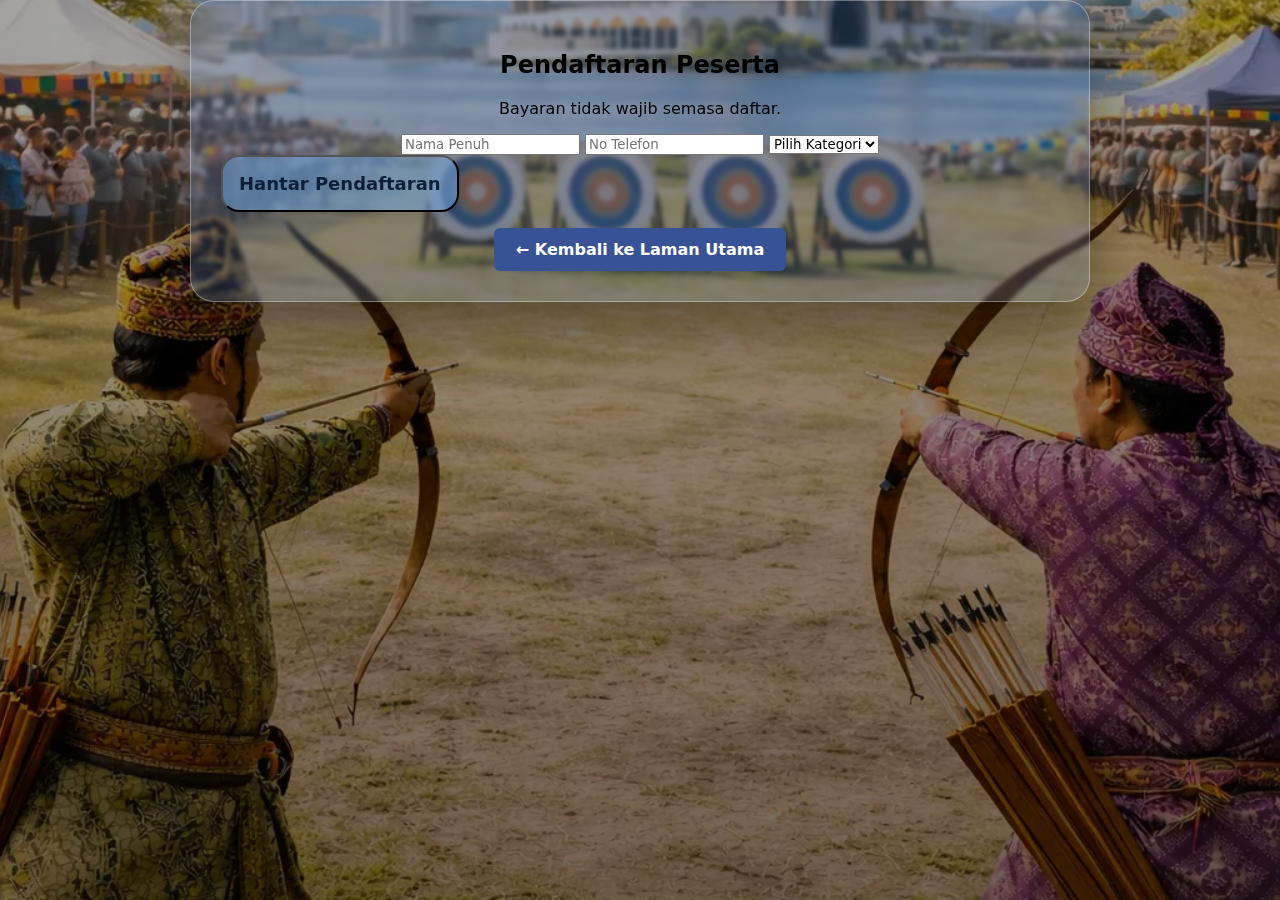
<file: Daftar.html>
<!DOCTYPE html>
<html lang="ms">
<head>
  <meta charset="UTF-8">
  <meta name="viewport" content="width=device-width, initial-scale=1.0">

  <title>Pendaftaran Peserta | FEST OWL 916</title>

  <!-- Guna CSS sedia ada -->
  <link rel="stylesheet" href="style.css">
</head>

<body>

<main class="wrapper">

  <h2>Pendaftaran Peserta</h2>
  <p>Bayaran tidak wajib semasa daftar.</p>

  <!-- FORM (BELUM DISAMBUNG KE APP SCRIPT) -->
  <form id="daftarForm">

    <input
      type="text"
      name="nama"
      placeholder="Nama Penuh"
      required>

    <input
      type="text"
      name="telefon"
      placeholder="No Telefon"
      required>

    <select name="kategori" required>
      <option value="">Pilih Kategori</option>
      <option value="Terbuka">Terbuka</option>
      <option value="Dewasa">Dewasa</option>
      <option value="Veteran">Veteran</option>
      <option value="Remaja">Remaja</option>
      <option value="Cilik">Cilik</option>
    </select>

    <button type="submit" class="card">
      <span>Hantar Pendaftaran</span>
    </button>

  </form>

  <p id="status"></p>

  <a href="index.html" class="back-home">← Kembali ke Laman Utama</a>

</main>

<script src="script.js"></script>
</body>
</html>
</file>
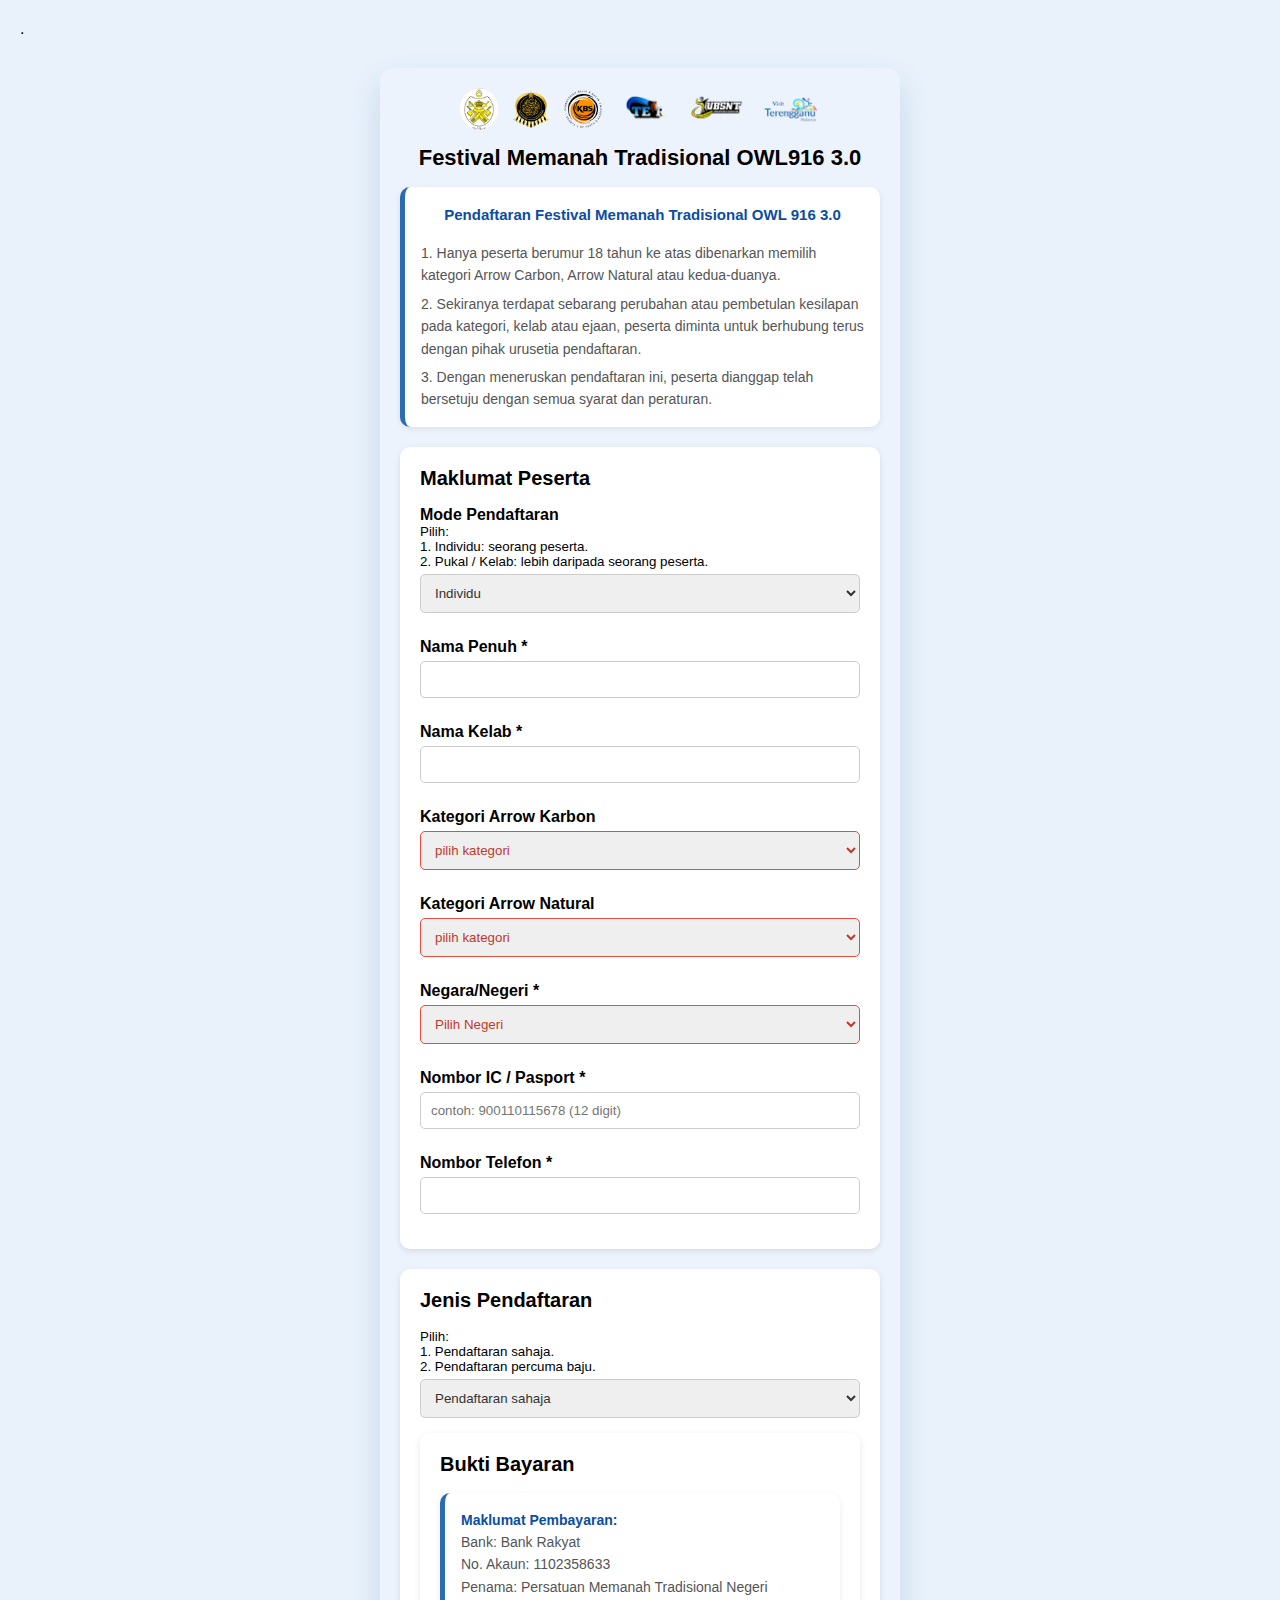
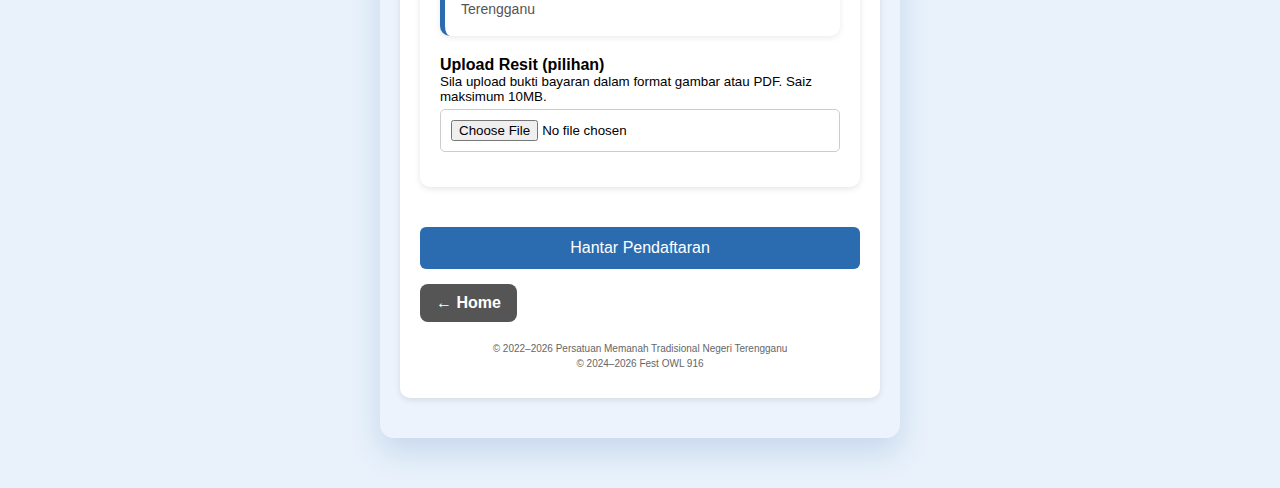
<file: daftar.html>
.<!DOCTYPE html>
<html lang="ms">
<head>
<meta charset="UTF-8">
<meta name="viewport" content="width=device-width, initial-scale=1.0">
<link rel="stylesheet" href="daftar.css">

<style>
body{
  font-family: Arial, sans-serif;
  background:#e9f2fb;
  margin:0;
  padding:20px;
}

.container{
  max-width:700px;
  margin:auto;
}

.card{
  background:white;
  padding:20px;
  border-radius:10px;
  margin-bottom:20px;
  box-shadow:0 2px 6px rgba(0,0,0,0.1);
}
  .card-peserta{
  background:#ffe8cc;
  border:2px solid #e8590c;
}

h2{
  margin-top:0;
}
  
h1{
  text-align:center;
  margin:10px 0 15px;
}
 
label{
  font-weight:bold;
  display:block;
  margin-top:10px;
}

input, select, textarea{
  width:100%;
  padding:10px;
  margin-top:5px;
  margin-bottom:15px;
  border:1px solid #ccc;
  border-radius:5px;
  box-sizing:border-box;
}

button{
  background:#2b6cb0;
  color:white;
  border:none;
  padding:12px;
  width:100%;
  font-size:16px;
  border-radius:6px;
}

/* LOGO BAR */
.logo-bar{
  display:flex;
  justify-content:center;
  align-items:center;
  gap:10px;
  margin-bottom:15px;
  flex-wrap:wrap;
}

.logo-bar img{
  height:42px;
  width:auto;
  object-fit:contain;
}

/* NOTE */
.note{
  background:white;
  padding:16px;
  border-radius:10px;
  margin-bottom:20px;
  box-shadow:0 2px 6px rgba(0,0,0,0.08);
  border-left:5px solid #2b6cb0;
  font-size:14px;
  line-height:1.6;
  color:#555;
}

/* SAIZ BAJU GRID */
.size-group{
  margin-top:10px;
}

.size-title{
  font-weight:600;
  margin:10px 0 4px;
}

.size-grid{
  display: grid;
  grid-template-columns: repeat(3, 1fr);
  gap: 8px 12px;
}

.size-grid label{
  display: flex;
  align-items: center;
  gap: 8px;
  font-weight: normal;
}

input[type="radio"]{
  width: auto;
}
</style>
</head>
<body>
<main class="form-wrapper">

  <!-- LOGO -->
  <div class="logo-bar">
    <img src="logo1.webp">
    <img src="logo2.webp">
    <img src="logo3.webp">
    <img src="logo4.webp">
    <img src="logo5.webp">
    <img src="logo6.webp">
  </div>

<h1 class="festival-title">
  Festival Memanah Tradisional OWL916 3.0
</h1>
  
  <!-- NOTE -->
    <!-- NOTE -->
<div class="note">
  <h2>Pendaftaran Festival Memanah Tradisional OWL 916 3.0</h2>

  <p>
    1. Hanya peserta berumur 18 tahun ke atas dibenarkan memilih kategori
    Arrow Carbon, Arrow Natural atau kedua-duanya.
  </p>
  <p>
    2. Sekiranya terdapat sebarang perubahan atau pembetulan kesilapan pada
    kategori, kelab atau ejaan, peserta diminta untuk berhubung terus
    dengan pihak urusetia pendaftaran.
  </p>
  <p>
    3. Dengan meneruskan pendaftaran ini, peserta dianggap telah bersetuju
    dengan semua syarat dan peraturan.
  </p>
</div>
 <form id="daftarForm">
 <div class="card">
   <h2 class="tajuk-peserta">Maklumat Peserta</h2>
   
  <!-- MODE PENDAFTARAN -->
   <label>Mode Pendaftaran</label>
<small>
Pilih:<br>
1. Individu: seorang peserta.<br>
2. Pukal / Kelab: lebih daripada seorang peserta.
</small>

<select id="mode">
  <option value="individu">Individu</option>
  <option value="pukal">Pendaftaran Kelab / Pukal</option>
</select>


  <!-- KAWALAN PUKAL -->
  <div id="bulkControls" style="display:none; margin-top:10px;">
    <button type="button" id="tambahPeserta">
      + Tambah Peserta
    </button>
  </div>

  <!-- TEMPAT PESERTA TAMBAHAN -->
  <div id="pesertaTambahan"></div>
    
  <label>Nama Penuh *</label>
  <input type="text" name="nama_penuh" required>

  <label>Nama Kelab *</label>
  <input type="text" name="nama_kelab" required>

 <label>Kategori Arrow Karbon</label>
<select name="kategori_karbon">
  <option value="">pilih kategori</option>
  <option>VETERAN LELAKI</option>
  <option>DEWASA LELAKI</option>
  <option>DEWASA WANITA</option>
  <option>REMAJA LELAKI</option>
  <option>REMAJA PEREMPUAN</option>
  <option>CILIK LELAKI</option>
  <option>CILIK PEREMPUAN</option>
</select> 

  <label>Kategori Arrow Natural</label>
  <select name="kategori_natural">
    <option value="">pilih kategori</option>
    <option>TERBUKA LELAKI</option>
    <option>TERBUKA WANITA</option>
  </select>

<label>Negara/Negeri *</label>
<select name="negeri" id="negeri" required>
  <option value="">Pilih Negeri</option>
  <option>JOHOR</option>
  <option>KEDAH</option>
  <option>KELANTAN</option>
  <option>MELAKA</option>
  <option>NEGERI SEMBILAN</option>
  <option>PAHANG</option>
  <option>PULAU PINANG</option>
  <option>PERAK</option>
  <option>PERLIS</option>
  <option>SELANGOR</option>
  <option>TERENGGANU</option>
  <option>SABAH</option>
  <option>SARAWAK</option>
  <option>KUALA LUMPUR</option>
  <option>LABUAN</option>
  <option>BRUNEI</option>
  <option>SINGAPURA</option>
  <option>INDONESIA</option>
  <option>THAILAND</option>
  <option>PUTRAJAYA</option>
  <option value="lain">Lain-lain</option>
</select>

<input
  type="text"
  name="negeri_lain"
  id="inputNegeriLain"
  placeholder="Tulis negeri / negara lain"
  style="display:none;">
   <label>Nombor IC / Pasport *</label>
<input
  type="text"
  name="ic"
  id="ic"
  pattern="[0-9]{12}"
  maxlength="12"
  inputmode="numeric"
  placeholder="contoh: 900110115678 (12 digit)"
  required>
     
  <label>Nombor Telefon *</label>
  <input type="tel" name="telefon" required>
</div>
   <div class="card">
     <h2 class="tajuk-jenis">Jenis Pendaftaran</h2>
   
     <small>
Pilih:<br>
1. Pendaftaran sahaja.<br>
2. Pendaftaran percuma baju.
</small>
   <p id="notaPos" style="color:#8b0000; font-size:13px; display:none;">
Penghantaran melalui pos akan dikenakan caj tambahan mengikut jumlah helai baju yang ditempah (1–2 helai: RM10 | 3 helai dan ke atas: RM15).
</p>
  
  <select name="jenis" id="jenis">
    <option value="daftar sahaja">Pendaftaran sahaja</option>
    <option value="daftar+baju">Pendaftaran + baju</option>
  </select>
<div id="sectionBaju" style="display:none;">
  <h3>Maklumat Baju</h3>

  <label>Saiz Baju *</label>

    <div class="size-group">
  <div class="size-title">Lelaki</div>
  <div class="size-grid">

    <label><input type="radio" name="saiz_baju" value="Lelaki XS"> XS</label>
    <label><input type="radio" name="saiz_baju" value="Lelaki S"> S</label>
    <label><input type="radio" name="saiz_baju" value="Lelaki M"> M</label>
    <label><input type="radio" name="saiz_baju" value="Lelaki L"> L</label>
    <label><input type="radio" name="saiz_baju" value="Lelaki XL"> XL</label>
    <label><input type="radio" name="saiz_baju" value="Lelaki 2XL"> 2XL</label>
    <label><input type="radio" name="saiz_baju" value="Lelaki 3XL"> 3XL</label>
    <label><input type="radio" name="saiz_baju" value="Lelaki 4XL"> 4XL</label>
    <label><input type="radio" name="saiz_baju" value="Lelaki 5XL"> 5XL</label>

  </div>
</div>

<div class="size-group">
  <div class="size-title">Wanita/Muslimah</div>
  <div class="size-grid">

    <label><input type="radio" name="saiz_baju" value="Wanita XS"> XS</label>
    <label><input type="radio" name="saiz_baju" value="Wanita S"> S</label>
    <label><input type="radio" name="saiz_baju" value="Wanita M"> M</label>
    <label><input type="radio" name="saiz_baju" value="Wanita L"> L</label>
    <label><input type="radio" name="saiz_baju" value="Wanita XL"> XL</label>
    <label><input type="radio" name="saiz_baju" value="Wanita 2XL"> 2XL</label>
    <label><input type="radio" name="saiz_baju" value="Wanita 3XL"> 3XL</label>
    <label><input type="radio" name="saiz_baju" value="Wanita 4XL"> 4XL</label>
    <label><input type="radio" name="saiz_baju" value="Wanita 5XL"> 5XL</label>

  </div>
</div>

<div class="size-group">
  <div class="size-title">Cilik</div>
  <div class="size-grid">

    <label><input type="radio" name="saiz_baju" value="Cilik 22"> 22</label>
    <label><input type="radio" name="saiz_baju" value="Cilik 24"> 24</label>
    <label><input type="radio" name="saiz_baju" value="Cilik 26"> 26</label>
    <label><input type="radio" name="saiz_baju" value="Cilik 28"> 28</label>
    <label><input type="radio" name="saiz_baju" value="Cilik 30"> 30</label>
    <label><input type="radio" name="saiz_baju" value="Cilik 32"> 32</label>

  </div>
</div>

<div class="section-box">

  <h4>
    Bagi pendaftaran mode pukal/kelab yang melibatkan tambahan baju atau saiz,
    sila nyatakan bilangan pada ruangan saiz di bawah.
  </h4>
  <small>Isi bilangan baju bagi setiap saiz jika ada.</small>

  <!-- ================= LELAKI ================= -->
  <div class="size-wrapper">
    <div class="size-title">Lelaki</div>

    <div class="size-grid">

      <div class="size-item">
        <label>XS</label>
        <input type="number" name="lelaki_xs" min="0" placeholder="0">
      </div>

      <div class="size-item">
        <label>S</label>
        <input type="number" name="lelaki_s" min="0" placeholder="0">
      </div>

      <div class="size-item">
        <label>M</label>
        <input type="number" name="lelaki_m" min="0" placeholder="0">
      </div>

      <div class="size-item">
        <label>L</label>
        <input type="number" name="lelaki_l" min="0" placeholder="0">
      </div>

      <div class="size-item">
        <label>XL</label>
        <input type="number" name="lelaki_xl" min="0" placeholder="0">
      </div>

      <div class="size-item">
        <label>2XL</label>
        <input type="number" name="lelaki_2xl" min="0" placeholder="0">
      </div>

      <div class="size-item">
        <label>3XL</label>
        <input type="number" name="lelaki_3xl" min="0" placeholder="0">
      </div>

      <div class="size-item">
        <label>4XL</label>
        <input type="number" name="lelaki_4xl" min="0" placeholder="0">
      </div>

      <div class="size-item">
        <label>5XL</label>
        <input type="number" name="lelaki_5xl" min="0" placeholder="0">
      </div>

    </div>
  </div>

  <!-- ================= WANITA ================= -->
<div class="size-wrapper">
  <div class="size-title">Wanita/Muslimah</div>

  <div class="size-grid">

    <div class="size-item">
      <label>XS</label>
      <input type="number" name="wanita_xs" min="0" placeholder="0">
    </div>

    <div class="size-item">
      <label>S</label>
      <input type="number" name="wanita_s" min="0" placeholder="0">
    </div>
    
<div class="size-item">
      <label>M</label>
      <input type="number" name="wanita_m" min="0" placeholder="0">
    </div>
    
    <div class="size-item">
      <label>L</label>
      <input type="number" name="wanita_l" min="0" placeholder="0">
    </div>
    
    <div class="size-item">
      <label>XL</label>
      <input type="number" name="wanita_xl" min="0" placeholder="0">
    </div>
    
    <div class="size-item">
      <label>2XL</label>
      <input type="number" name="wanita_2xl" min="0" placeholder="0">
    </div>
    
    <div class="size-item">
      <label>3XL</label>
      <input type="number" name="wanita_3xl" min="0" placeholder="0">
    </div>
    
    <div class="size-item">
      <label>4XL</label>
      <input type="number" name="wanita_4xl" min="0" placeholder="0">
    </div>
    
    <div class="size-item">
      <label>5XL</label>
      <input type="number" name="wanita_5xl" min="0" placeholder="0">
    </div>
  </div>
</div>

  <!-- ================= CILIK ================= -->
  <div class="size-wrapper">
    <div class="size-title">Cilik</div>

    <div class="size-grid">

      <div class="size-item">
        <label>22</label>
        <input type="number" name="cilik_22" min="0" placeholder="0">
      </div>

      <div class="size-item">
        <label>24</label>
        <input type="number" name="cilik_24" min="0" placeholder="0">
      </div>

      <div class="size-item">
        <label>26</label>
        <input type="number" name="cilik_26" min="0" placeholder="0">
      </div>

      <div class="size-item">
        <label>28</label>
        <input type="number" name="cilik_28" min="0" placeholder="0">
      </div>

      <div class="size-item">
        <label>30</label>
        <input type="number" name="cilik_30" min="0" placeholder="0">
      </div>

      <div class="size-item">
        <label>32</label>
        <input type="number" name="cilik_32" min="0" placeholder="0">
      </div>

    </div>
    </div> <!-- tutup size section --
</div> <!-- tutup content dalam card -->

<!-- LETAK SINI -->

<label for="caraPenghantaran">Cara Penghantaran</label>
<select name="cara_penghantaran" id="caraPenghantaran">
  <option value="">-- Pilih --</option>
  <option value="walkin">Walk-in / Ambil sendiri</option>
  <option value="pos">Penghantaran POS</option>
</select>

<div id="alamatContainer" style="display:none; margin-top:10px;">
  <label for="alamatField">Alamat Penghantaran</label>

  <div style="font-size:12px; color:#666; margin-bottom:5px;">
    Kos penghantaran:
    1–2 helai = RM10 |
    3 helai ke atas = RM15
    kecuali walk-in/ambil sendiri
  </div>

  <textarea id="alamatField" name="alamat"
    placeholder="Isi alamat penuh untuk penghantaran POS"
    style="width:100%; min-height:80px;"></textarea>
</div>

</div> <!-- tutup sectionBaju -->



</div> <!-- SEKARANG baru tutup card utama -->

<div class="card">
  
  <h2>Bukti Bayaran</h2>
  <div class="note">
    <strong>Maklumat Pembayaran:</strong><br>
    Bank: Bank Rakyat<br>
    No. Akaun: 1102358633<br>
    Penama: Persatuan Memanah Tradisional Negeri Terengganu
  </div>

  <label>Upload Resit (pilihan)</label>
  <small>
    Sila upload bukti bayaran dalam format gambar atau PDF.
    Saiz maksimum 10MB.
  </small>

  <input type="file" name="resit" accept="image/*,application/pdf">
</div>

<button type="submit" id="submitBtn">
  <span id="btnText">Hantar Pendaftaran</span>
  <span id="spinner" style="display:none;"> ⏳</span>
</button>

<a href="index.html" class="btn-home">← Home</a>

</form>   <!-- WAJIB ADA -->

  <footer>
  <p>© 2022–2026 Persatuan Memanah Tradisional Negeri Terengganu</p>
  <p>© 2024–2026 Fest OWL 916</p>
</footer>
<script>
document.addEventListener("DOMContentLoaded", function() {

  const cara = document.getElementById("caraPenghantaran");
  const alamatBox = document.getElementById("alamatContainer");
  const alamatField = document.getElementById("alamatField");

  cara.addEventListener("change", function() {

    if (this.value === "pos") {
      alamatBox.style.display = "block";
      alamatField.required = true;
      alamatField.readOnly = false;
      alamatField.value = "";
    } 

    if (this.value === "walkin") {
      alamatBox.style.display = "block";
      alamatField.required = false;
      alamatField.readOnly = true;
      alamatField.value = "WALK-IN";
    }

  });

});
</script>

<script src="daftar.js"></script>
</body>
</html>
</file>
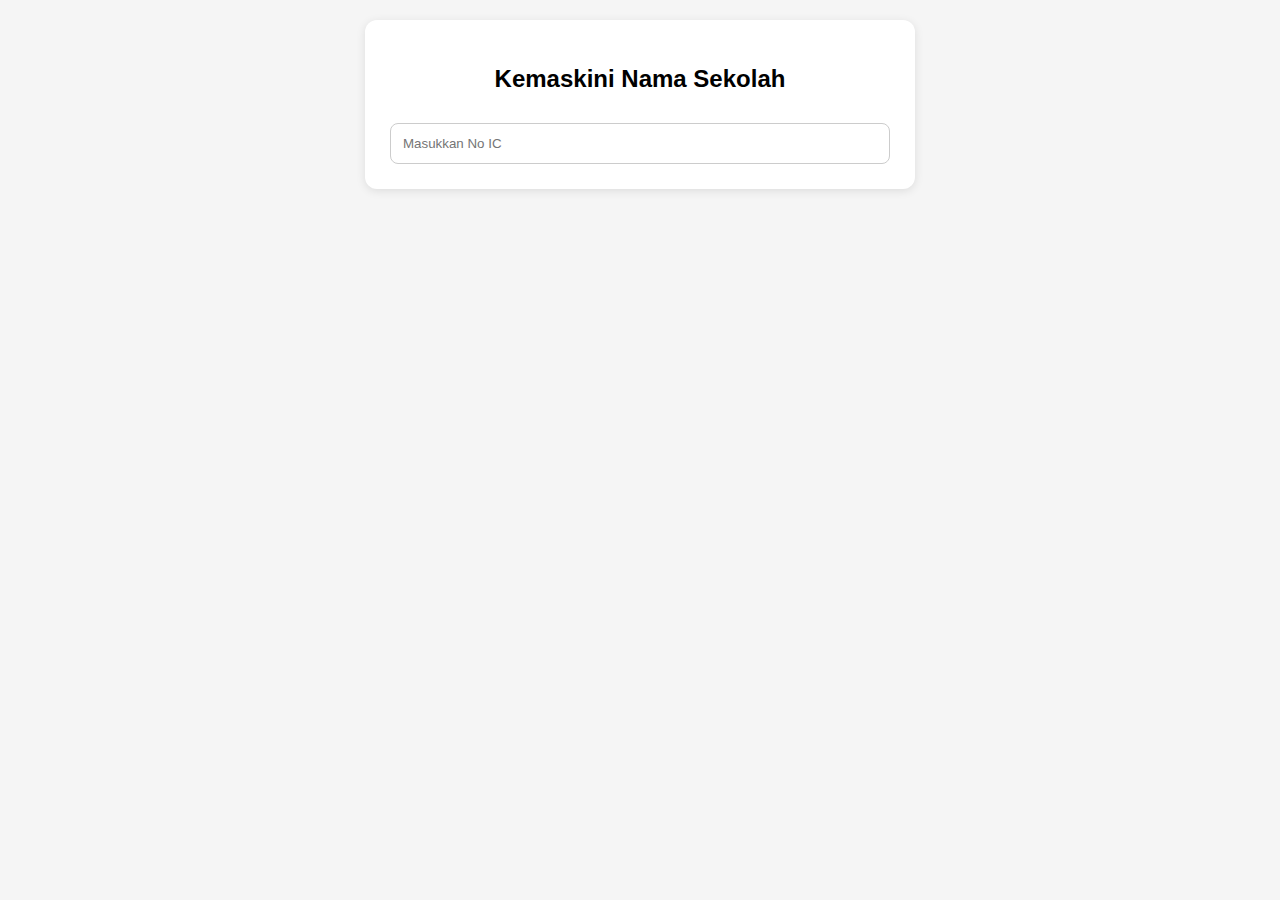
<file: namasekolah.html>
<!DOCTYPE html>
<html lang="ms">
<head>
<meta charset="UTF-8">
<meta name="viewport" content="width=device-width, initial-scale=1.0">
<title>Update Sekolah OWL</title>

<style>
body {
  font-family: Arial, sans-serif;
  background: #f5f5f5;
  margin: 0;
  padding: 20px;
}

.container {
  max-width: 500px;
  margin: auto;
  background: white;
  padding: 25px;
  border-radius: 12px;
  box-shadow: 0 2px 10px rgba(0,0,0,0.1);
}

h2 { text-align: center; }

input, button {
  width: 100%;
  padding: 12px;
  margin-top: 10px;
  border-radius: 8px;
  border: 1px solid #ccc;
  box-sizing: border-box;
}

button {
  background: black;
  color: white;
  cursor: pointer;
}

button:hover { opacity: 0.9; }

.info {
  margin-top: 20px;
  padding: 15px;
  background: #f1f1f1;
  border-radius: 8px;
  display: none;
}

.error { color: red; margin-top: 10px; }
.success { color: green; margin-top: 10px; }
</style>
</head>

<body>

<div class="container">
  <h2>Kemaskini Nama Sekolah</h2>

  <input type="text" id="ic" placeholder="Masukkan No IC">

  <div class="info" id="infoBox">
    <p><strong>Nama:</strong> <span id="name"></span></p>
    <p><strong>Kelab:</strong> <span id="club"></span></p>
    <p><strong>Kategori:</strong> <span id="category"></span></p>
    <p><strong>Negeri:</strong> <span id="state"></span></p>

    <input type="text" id="school" placeholder="Nama Sekolah">

    <button onclick="submitForm()">Hantar</button>
  </div>

  <div id="message"></div>
</div>

<script>
const API_URL = "https://script.google.com/macros/s/AKfycbxvBA93PIuXnmdPSQKmEz3Op2INRN8MJyUNjQbYYUl8zHD5B1dBt8zILrv3tAY2XpW-/exec";

const icInput = document.getElementById('ic');
const infoBox = document.getElementById('infoBox');
const message = document.getElementById('message');

let currentIc = '';

icInput.addEventListener('input', async () => {

  const ic = icInput.value.trim();

  message.innerHTML = '';
  infoBox.style.display = 'none';

  if (ic.length < 6) return;

  try {

    const res = await fetch(`${API_URL}?ic=${encodeURIComponent(ic)}`);
    const data = await res.json();

    if (data.status === "notfound") {
      message.innerHTML = `<div class="error">${data.message}</div>`;
      return;
    }

    if (data.status === "found") {

      currentIc = ic;

      document.getElementById('name').textContent = data.name || "-";
      document.getElementById('club').textContent = data.club || "-";
      document.getElementById('category').textContent = data.category || "-";
      document.getElementById('state').textContent = data.state || "-";

      infoBox.style.display = 'block';
    }

  } catch (err) {
    message.innerHTML = `<div class="error">Ralat sambungan</div>`;
  }
});

async function submitForm() {

  const school = document.getElementById('school').value.trim();

  if (!school) {
    message.innerHTML = `<div class="error">Sila isi nama sekolah</div>`;
    return;
  }

  try {

    const res = await fetch(API_URL, {
      method: "POST",
      headers: {
        "Content-Type": "application/json"
      },
      body: JSON.stringify({
        ic: currentIc,
        school: school
      })
    });

    const data = await res.json();

    console.log("RESPONSE:", data);

    if (data.status === "success") {

      message.innerHTML = `<div class="success">${data.message}</div>`;

      infoBox.style.display = 'none';
      icInput.value = '';
      document.getElementById('school').value = '';

    } else {
      message.innerHTML = `<div class="error">${data.message || "Ralat sistem"}</div>`;
    }

  } catch (err) {
    console.log(err);
    message.innerHTML = `<div class="error">Ralat sambungan</div>`;
  }
}
</file>
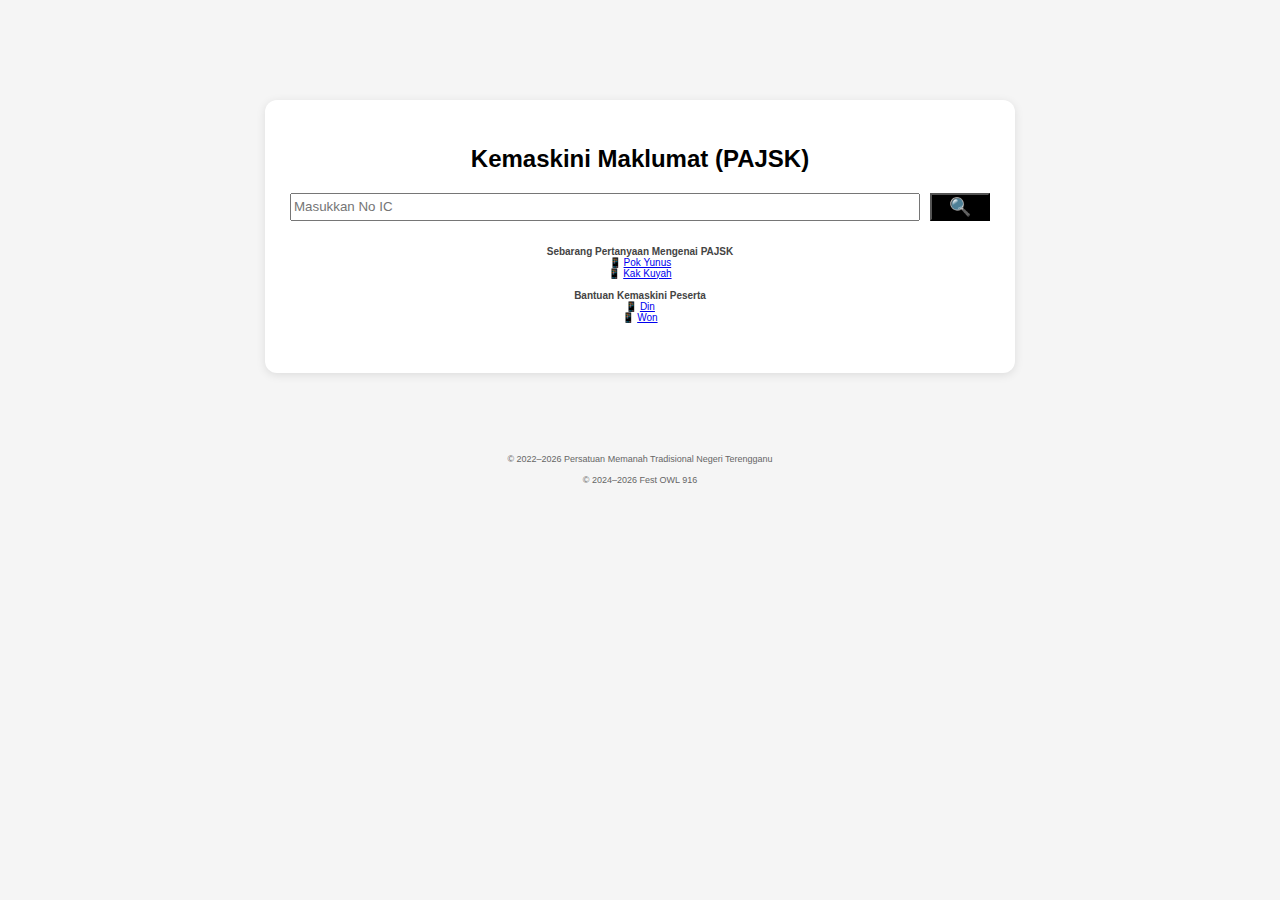
<file: pajsk.html>
<!DOCTYPE html>
<html lang="ms">
<head>
<meta charset="UTF-8">
<meta name="viewport" content="width=device-width, initial-scale=1.0">
<title>Update Sekolah OWL</title>

<style>
body {
  font-family: Arial, sans-serif;
  background: #f5f5f5;
  margin: 0;
  padding: 20px;
}
  
h2 {
  text-align: center;
}
/* footer */
footer {
  text-align: center;
  margin-top: 30px;
  font-size: 9px;
  color: #666;
  line-height: 1.4;
}

.container {
  max-width: 700px;
  margin:80px auto;
  background: white;
  padding: 25px;
  border-radius: 12px;
  box-shadow: 0 2px 10px rgba(0,0,0,0.1);
}

/* button */
button {
  background: black;
  color: white;
  cursor: pointer;
}

button:hover {
  opacity: 0.9;
}

.row {
  display: flex;
  gap: 10px;
}

.row input {
  flex: 1;
}

.search-btn {
  width: 60px !important;
  min-width: 60px;
  font-size: 18px;
  display: flex;
  align-items: center;
  justify-content: center;
}

.info {
  margin-top: 20px;
  padding: 15px;
  background: #f1f1f1;
  border-radius: 8px;
  display: none;
}

.error { color: red; margin-top: 10px; }
.success { color: green; margin-top: 10px; }
</style>
</head>

<body>

<div class="container">
  <h2>Kemaskini Maklumat (PAJSK)</h2>

  <!-- IC SEARCH -->
  <div class="row">
    <input type="text" id="ic" placeholder="Masukkan No IC">

    <button type="button" class="search-btn" onclick="searchIC()">
      🔍
    </button>
  </div>
<div style="text-align:center; margin-top:25px; font-size:14px; color:#444;">

</div> <!-- container habis -->

<div style="text-align:center; margin-top:25px; font-size:10px; color:#444;">

  <b>Sebarang Pertanyaan Mengenai PAJSK</b><br>
  📱 <a href="https://wa.me/60104156660">Pok Yunus</a><br>
  📱 <a href="https://wa.me/60139804655">Kak Kuyah</a><br><br>

  <b>Bantuan Kemaskini Peserta</b><br>
  📱 <a href="https://wa.me/60134267930">Din</a><br>
  📱 <a href="https://wa.me/60199049587">Won</a><br>

</div>
<!-- bawah container -->
<div style="text-align:center; margin-top:25px; font-size:9px; color:#444;">
</div>

  <!-- RESULT -->
  <div class="info" id="infoBox">
    <p><b>Nama:</b> <span id="name"></span></p>
    <p><b>Kelab:</b> <span id="club"></span></p>
    <p><b>Kategori:</b> <span id="category"></span></p>
    <p><b>Negeri:</b> <span id="state"></span></p>

    <input type="text" id="school" placeholder="Nama Sekolah">
    <input type="text" id="level" placeholder="Tingkatan / Darjah">
    <input type="text" id="district" placeholder="Daerah">

    <button type="button" onclick="submitForm()">Hantar</button>
  </div>

  <div id="message"></div>
</div>

<footer>
  <p>© 2022–2026 Persatuan Memanah Tradisional Negeri Terengganu</p>
  <p>© 2024–2026 Fest OWL 916</p>
</footer>

<script>
const API_URL = "https://script.google.com/macros/s/AKfycbxvBA93PIuXnmdPSQKmEz3Op2INRN8MJyUNjQbYYUl8zHD5B1dBt8zILrv3tAY2XpW-/exec";

let currentIc = '';

const icInput = document.getElementById('ic');
const infoBox = document.getElementById('infoBox');
const message = document.getElementById('message');

async function searchIC() {

  const ic = icInput.value.trim();

  message.innerHTML = "";
  infoBox.style.display = "none";

  if (!ic) {
    message.innerHTML = "<div class='error'>Sila masukkan IC</div>";
    return;
  }

  message.innerHTML = "🔄 Mencari...";

  try {
    const res = await fetch(`${API_URL}?ic=${encodeURIComponent(ic)}`);
    const data = await res.json();

    console.log(data);

    if (data.status === "exists") {
      message.innerHTML = "<div class='error'>IC sudah update sekolah</div>";
      return;
    }

    if (data.status !== "found") {
      message.innerHTML = "<div class='error'>IC tidak dijumpai</div>";
      return;
    }

    currentIc = ic;

    document.getElementById('name').textContent = data.name || "-";
    document.getElementById('club').textContent = data.club || "-";
    document.getElementById('category').textContent = data.category || "-";
    document.getElementById('state').textContent = data.state || "-";

    infoBox.style.display = "block";
    message.innerHTML = "";

  } catch (err) {
    message.innerHTML = "<div class='error'>Ralat sambungan</div>";
  }
}

async function submitForm() {

  const school = (document.getElementById('school')?.value || "").toUpperCase().trim();
const level = (document.getElementById('level')?.value || "").toUpperCase().trim();
const district = (document.getElementById('district')?.value || "").toUpperCase().trim();
  if (!school || !level || !district) {
    message.innerHTML = "<div class='error'>Sila lengkapkan semua maklumat</div>";
    return;
  }

  message.innerHTML = "🔄 Menghantar...";

  try {

    const res = await fetch(API_URL, {
      method: "POST",
      body: JSON.stringify({
        ic: currentIc,
        school,
        level,
        district
      })
    });

    const data = await res.json();

    if (data.status === "success") {

      message.innerHTML = "<div class='success'>Berjaya update</div>";

      infoBox.style.display = "none";
      icInput.value = "";
      document.getElementById('school').value = "";
      document.getElementById('level').value = "";
      document.getElementById('district').value = "";

    } else {
      message.innerHTML = "<div class='error'>Gagal update</div>";
    }

  } catch (err) {
    message.innerHTML = "<div class='error'>Ralat sambungan</div>";
  }
}
</script>

</body>
</html>
</file>
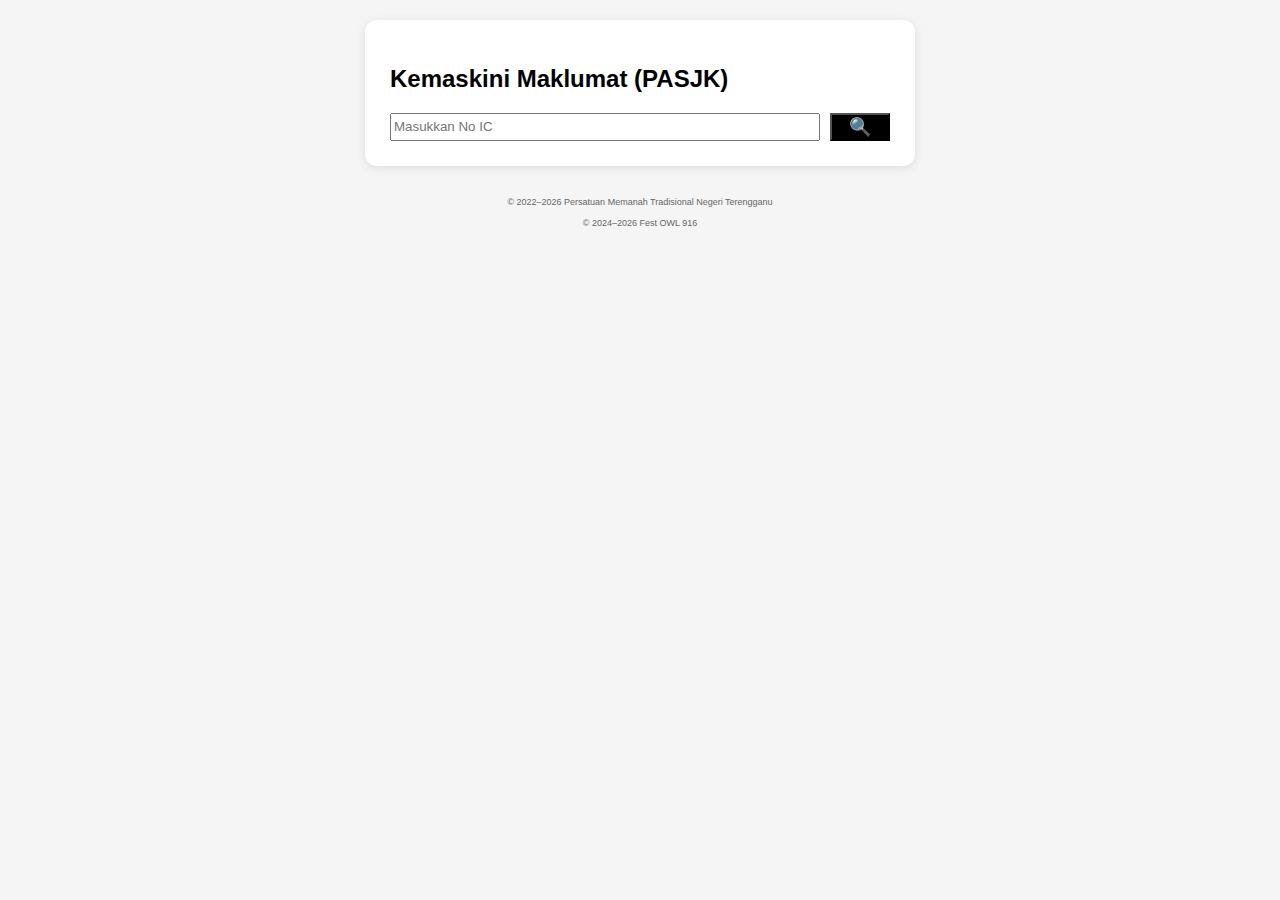
<file: pasjk.html>
<!DOCTYPE html>
<html lang="ms">
<head>
<meta charset="UTF-8">
<meta name="viewport" content="width=device-width, initial-scale=1.0">
<title>Update Sekolah OWL</title>

<style>
body {
  font-family: Arial, sans-serif;
  background: #f5f5f5;
  margin: 0;
  padding: 20px;
}

/* footer */
footer {
  text-align: center;
  margin-top: 30px;
  font-size: 9px;
  color: #666;
  line-height: 1.4;
}

/* container */
.container {
  max-width: 500px;
  margin: auto;
  background: white;
  padding: 25px;
  border-radius: 12px;
  box-shadow: 0 2px 10px rgba(0,0,0,0.1);
}

/* button */
button {
  background: black;
  color: white;
  cursor: pointer;
}

button:hover {
  opacity: 0.9;
}

.row {
  display: flex;
  gap: 10px;
}

.row input {
  flex: 1;
}

.search-btn {
  width: 60px !important;
  min-width: 60px;
  font-size: 18px;
  display: flex;
  align-items: center;
  justify-content: center;
}

.info {
  margin-top: 20px;
  padding: 15px;
  background: #f1f1f1;
  border-radius: 8px;
  display: none;
}

.error { color: red; margin-top: 10px; }
.success { color: green; margin-top: 10px; }
</style>
</head>

<body>

<div class="container">
  <h2>Kemaskini Maklumat (PASJK)</h2>

  <!-- IC SEARCH -->
  <div class="row">
    <input type="text" id="ic" placeholder="Masukkan No IC">

    <button type="button" class="search-btn" onclick="searchIC()">
      🔍
    </button>
  </div>

  <!-- RESULT -->
  <div class="info" id="infoBox">
    <p><b>Nama:</b> <span id="name"></span></p>
    <p><b>Kelab:</b> <span id="club"></span></p>
    <p><b>Kategori:</b> <span id="category"></span></p>
    <p><b>Negeri:</b> <span id="state"></span></p>

    <input type="text" id="school" placeholder="Nama Sekolah">
    <input type="text" id="level" placeholder="Tingkatan / Darjah">
    <input type="text" id="district" placeholder="Daerah">

    <button type="button" onclick="submitForm()">Hantar</button>
  </div>

  <div id="message"></div>
</div>

<footer>
  <p>© 2022–2026 Persatuan Memanah Tradisional Negeri Terengganu</p>
  <p>© 2024–2026 Fest OWL 916</p>
</footer>

<script>
const API_URL = "https://script.google.com/macros/s/...";


<script>
const API_URL = "https://script.google.com/macros/s/AKfycbxvBA93PIuXnmdPSQKmEz3Op2INRN8MJyUNjQbYYUl8zHD5B1dBt8zILrv3tAY2XpW-/exec";

let currentIc = '';

const icInput = document.getElementById('ic');
const infoBox = document.getElementById('infoBox');
const message = document.getElementById('message');

async function searchIC() {

  const ic = icInput.value.trim();

  message.innerHTML = "";
  infoBox.style.display = "none";

  if (!ic) {
    message.innerHTML = "<div class='error'>Sila masukkan IC</div>";
    return;
  }

  message.innerHTML = "🔄 Mencari...";

  try {
    const res = await fetch(`${API_URL}?ic=${encodeURIComponent(ic)}`);
    const data = await res.json();

    console.log(data);

    if (data.status === "exists") {
      message.innerHTML = "<div class='error'>IC sudah update sekolah</div>";
      return;
    }

    if (data.status !== "found") {
      message.innerHTML = "<div class='error'>IC tidak dijumpai</div>";
      return;
    }

    currentIc = ic;

    document.getElementById('name').textContent = data.name || "-";
    document.getElementById('club').textContent = data.club || "-";
    document.getElementById('category').textContent = data.category || "-";
    document.getElementById('state').textContent = data.state || "-";

    infoBox.style.display = "block";
    message.innerHTML = "";

  } catch (err) {
    message.innerHTML = "<div class='error'>Ralat sambungan</div>";
  }
}

async function submitForm() {

  const school = (document.getElementById('school')?.value || "").toUpperCase().trim();
const level = (document.getElementById('level')?.value || "").toUpperCase().trim();
const district = (document.getElementById('district')?.value || "").toUpperCase().trim();
  if (!school || !level || !district) {
    message.innerHTML = "<div class='error'>Sila lengkapkan semua maklumat</div>";
    return;
  }

  message.innerHTML = "🔄 Menghantar...";

  try {

    const res = await fetch(API_URL, {
      method: "POST",
      body: JSON.stringify({
        ic: currentIc,
        school,
        level,
        district
      })
    });

    const data = await res.json();

    if (data.status === "success") {

      message.innerHTML = "<div class='success'>Berjaya update</div>";

      infoBox.style.display = "none";
      icInput.value = "";
      document.getElementById('school').value = "";
      document.getElementById('level').value = "";
      document.getElementById('district').value = "";

    } else {
      message.innerHTML = "<div class='error'>Gagal update</div>";
    }

  } catch (err) {
    message.innerHTML = "<div class='error'>Ralat sambungan</div>";
  }
}
</script>

</body>
</html>
</file>
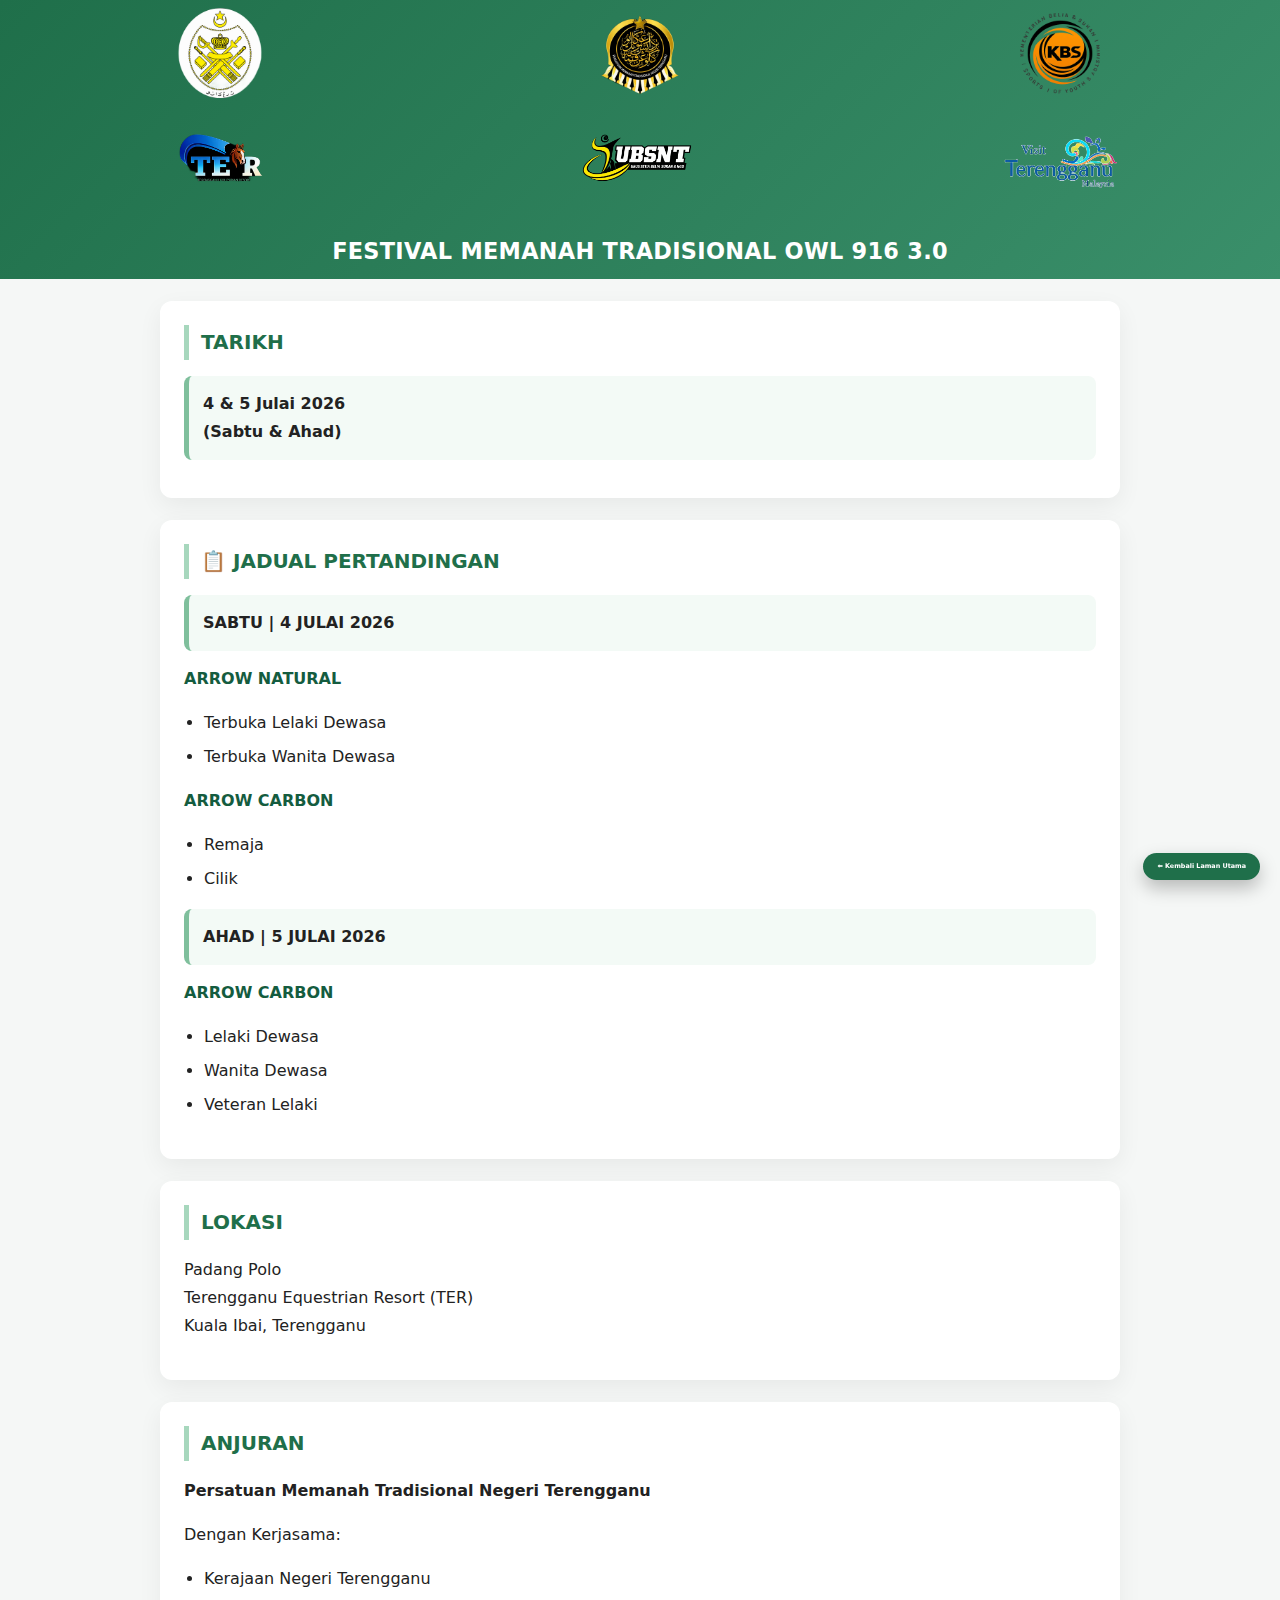
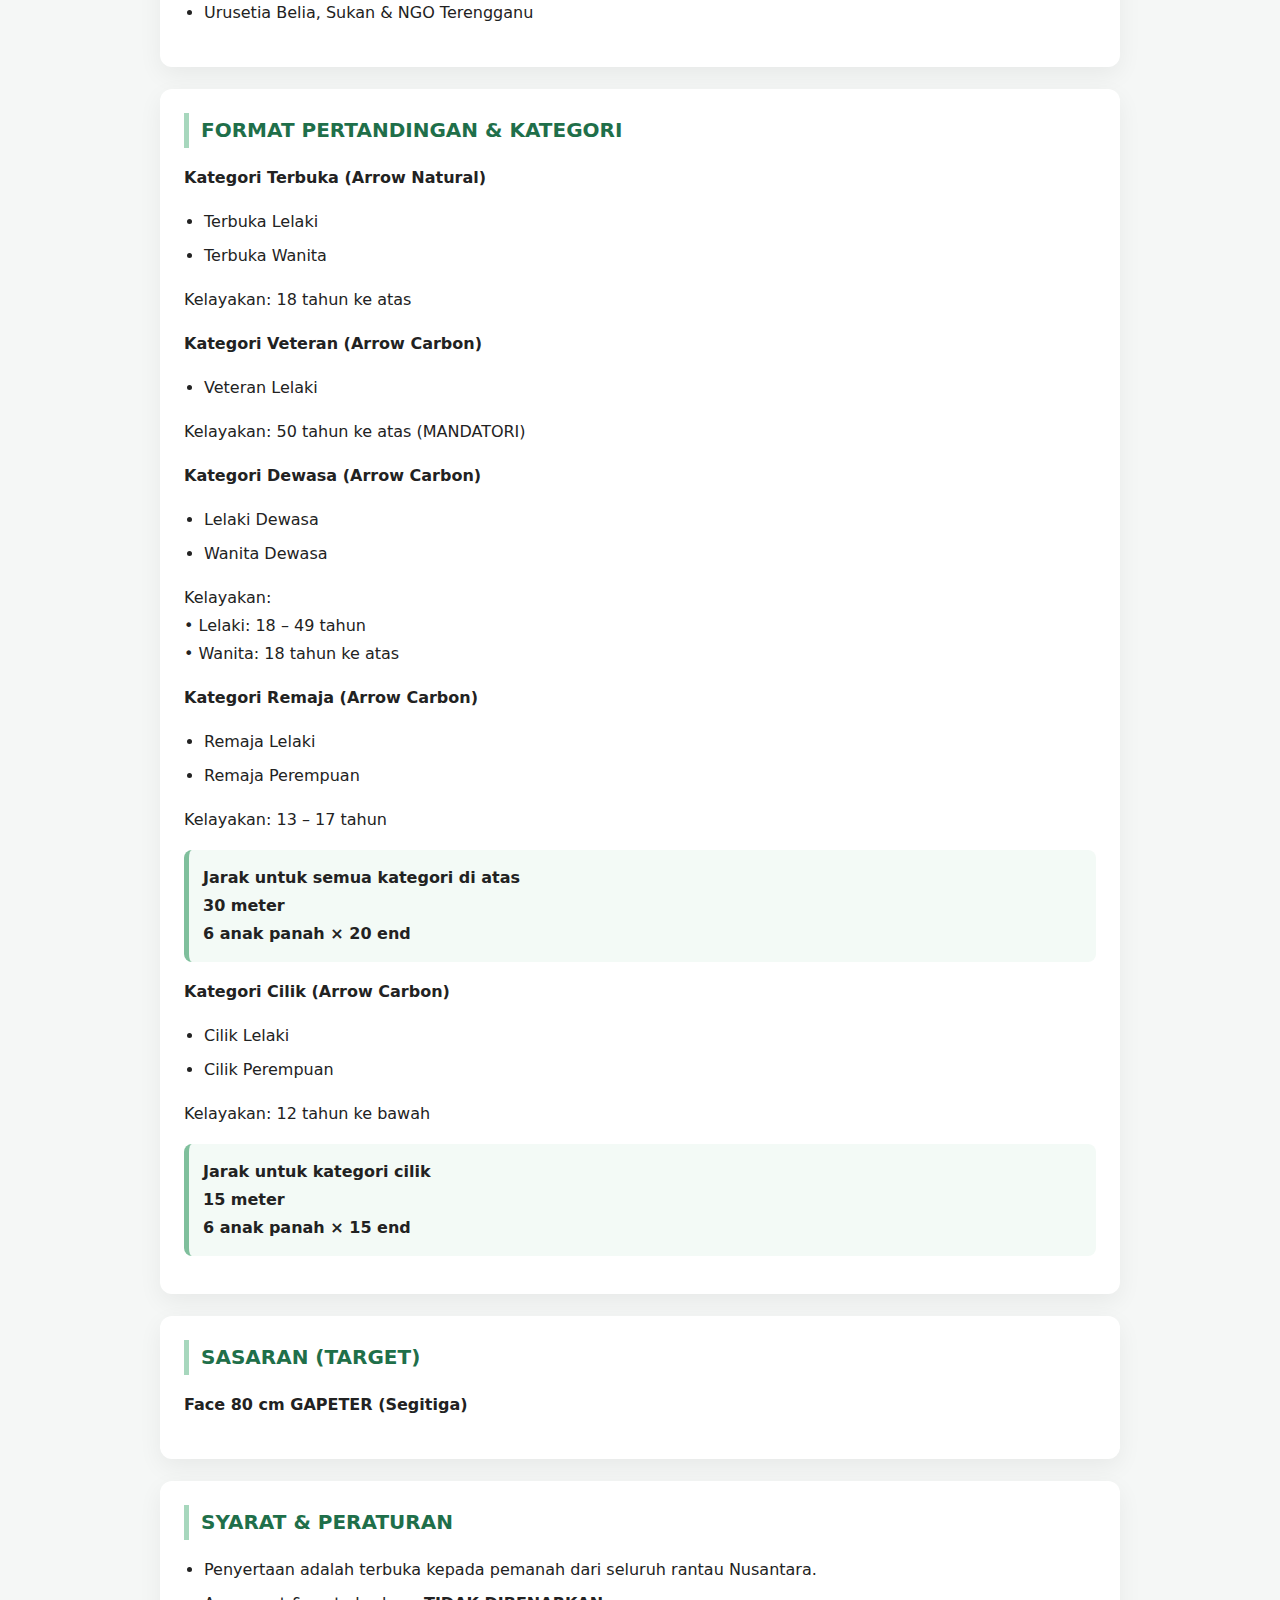
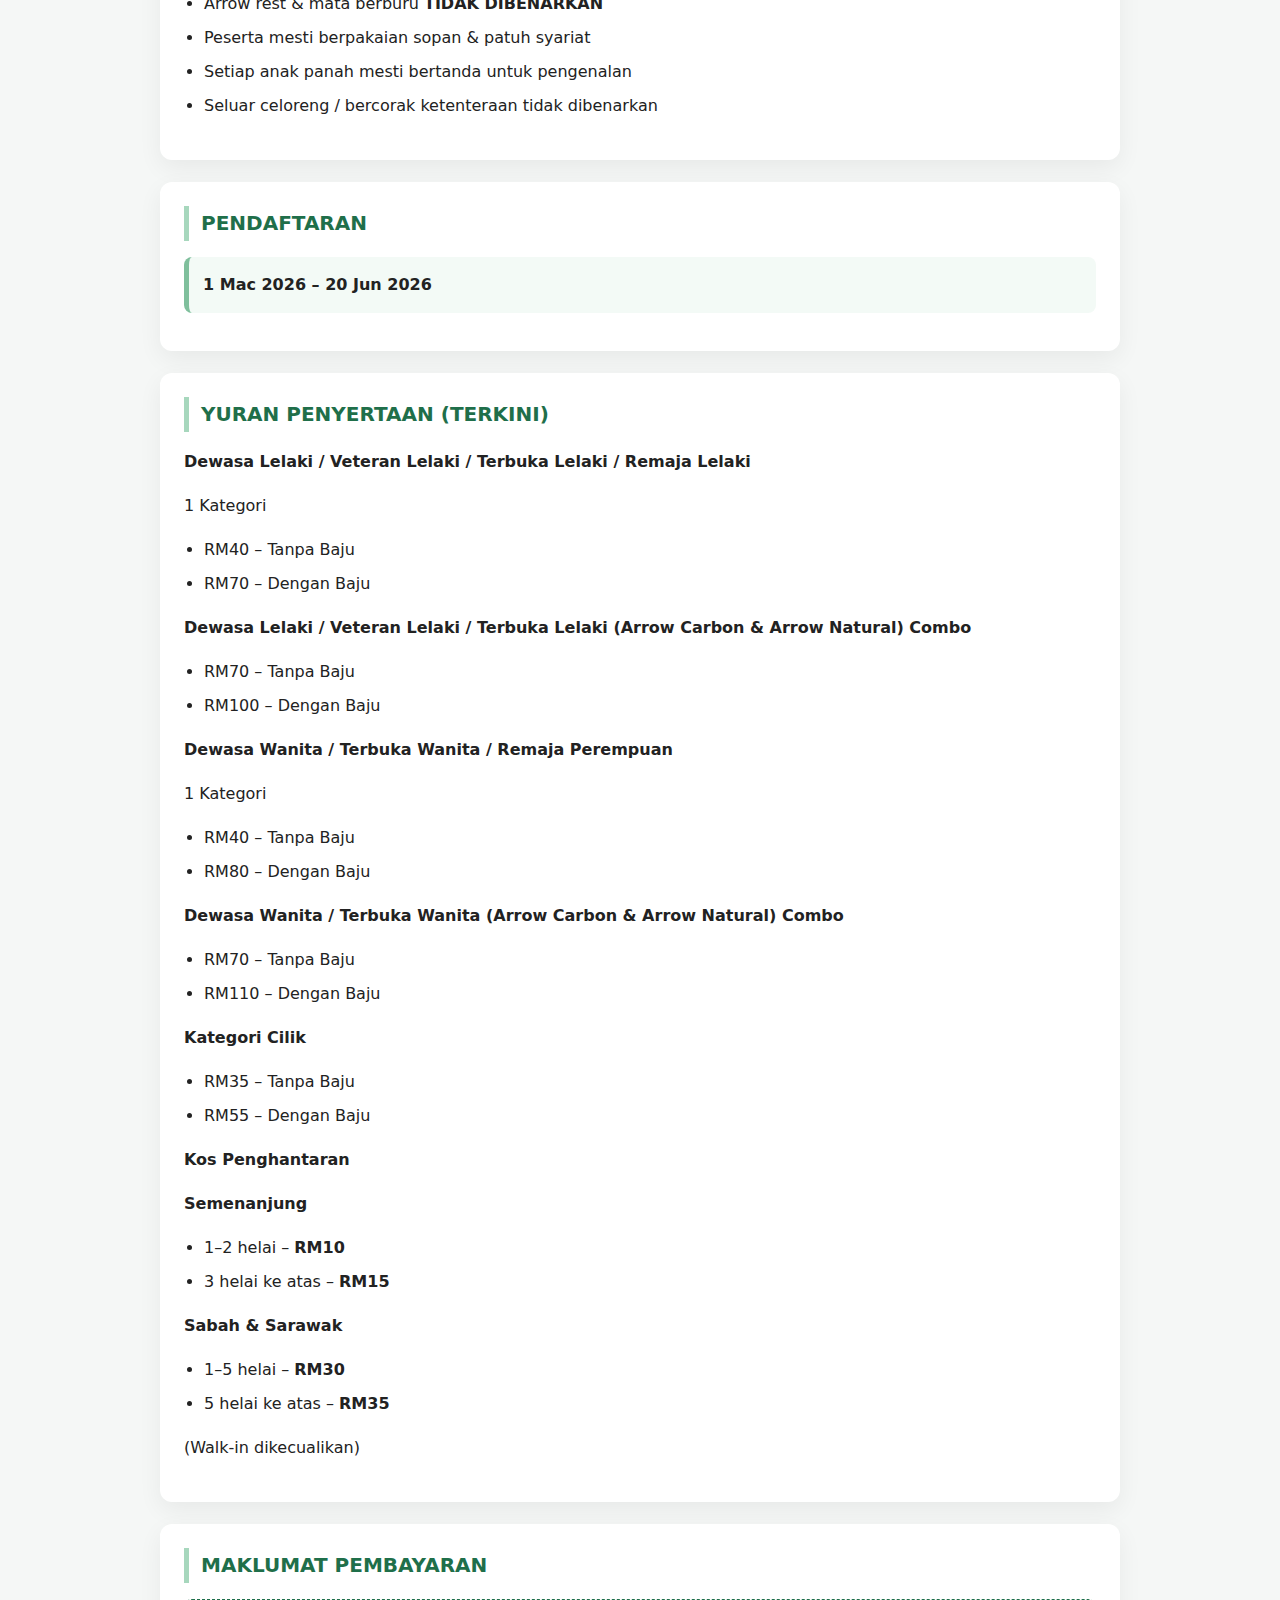
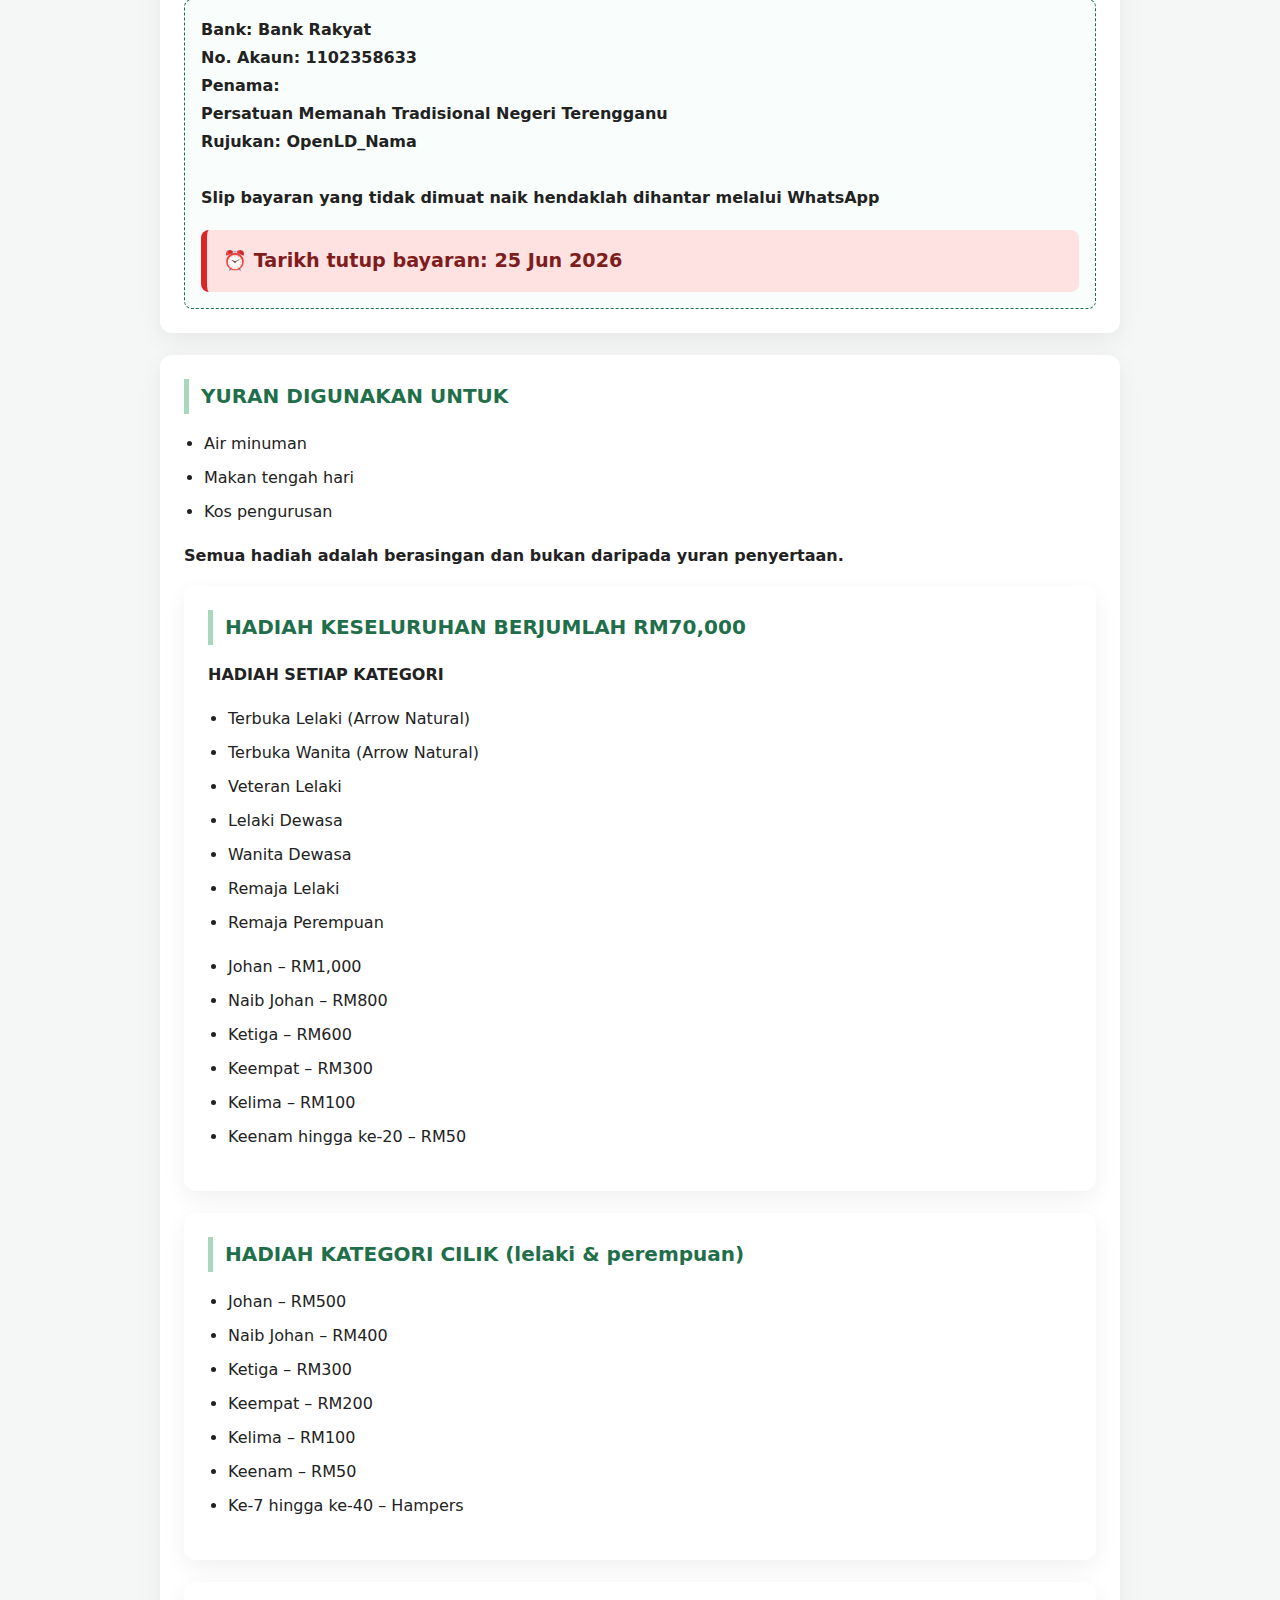
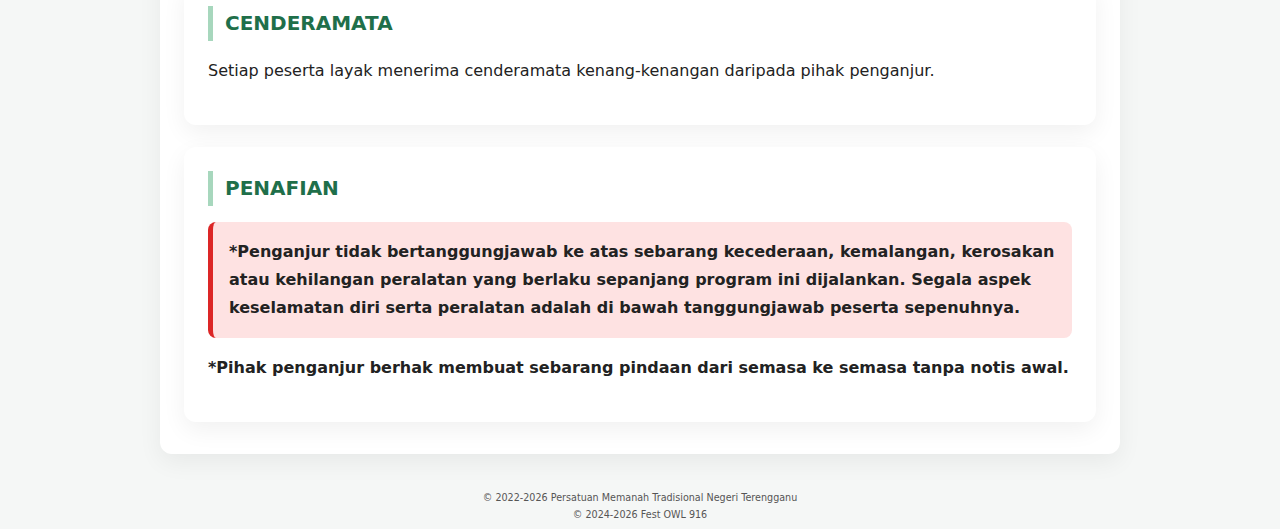
<file: syarat.html>
<!DOCTYPE html>
<html lang="ms">
<head>
<meta charset="UTF-8">
<title>Festival Memanah Tradisional OWL 916 3.0</title>
<meta name="viewport" content="width=device-width, initial-scale=1.0">

<style>
/* LOGO ROW */
.logo-row{
  display:flex;
  flex-wrap:wrap;
  justify-content:center;
  align-items:center;
  gap:16px;
  margin-top:0px;
}
.container{
  padding-bottom: 0;
}
  

.logo-row img{
  max-height:90px;
  width:auto;
  object-fit:contain;
}

/* HEADER LOGO — 3 ATAS 3 BAWAH */
.header-logos{
  display:grid;
  grid-template-columns:repeat(3, 1fr);
  gap:18px 20px;
  justify-items:center;
  align-items:center;
  margin-bottom:26px;
}

.header-logos img{
  display:block;
  max-height:90px;
  width:auto;
  object-fit:contain;
}

/* WARNA */
:root{
  --primary:#1f6f4a;
  --accent:#a7d7bd;
  --bg:#f5f7f6;
  --card:#ffffff;
  --danger:#dc2626;
  --text:#222;
}

body{
  margin:0;
  font-family:system-ui,-apple-system,Segoe UI,Roboto,sans-serif;
  background:var(--bg);
  color:var(--text);
  line-height:1.75;
}

/* HEADER */
header{
  background:linear-gradient(135deg,#1f6f4a,#3a8f6a);
  color:#fff;
  padding:8px 20px;
  text-align:center;
}

header h1{
  margin-top:6px;
 margin-bottom:0; 
  font-size:1.4rem;
  font-weight:800;
  letter-spacing:.3px;
}

/* LAYOUT */
.container{
  max-width:960px;
  margin:auto;
  padding:22px;
}

/* SECTION */
.section{
  background:var(--card);
  border-radius:12px;
  padding:24px;
  margin-bottom:22px;
  box-shadow:0 8px 24px rgba(0,0,0,.06);
}

/* SECTION TITLE */
.section h2{
  margin:0 0 16px 0;
  font-size:1.25rem;
  font-weight:800;
  color:var(--primary);
  border-left:5px solid var(--accent);
  padding-left:12px;
}

/* HIGHLIGHT */
.highlight{
  background:#f3faf6;
  border-left:5px solid #7fbf9c;
  padding:14px;
  border-radius:8px;
  font-weight:700;
  margin:14px 0;
}

/* SUB TITLE */
.sub-title{
  font-weight:800;
  color:#145c3f;
  margin-top:14px;
}

/* WARNING */
.danger{
  background:#fee2e2;
  border-left:5px solid var(--danger);
  padding:16px;
  border-radius:8px;
  font-weight:700;
}

/* LIST */
ul{
  padding-left:20px;
}
ul li{
  margin-bottom:6px;
}

/* PAYMENT */
.payment{
  background:#f9fdfb;
  border:1px dashed var(--primary);
  padding:16px;
  border-radius:8px;
  font-weight:600;
}

/* PAYMENT DEADLINE */
.payment-deadline{
  display:block;
  margin-top:18px;
  background:#fee2e2;
  border-left:6px solid #dc2626;
  padding:14px 16px;
  border-radius:8px;
  font-weight:900;
  font-size:1.2rem;
  color:#7f1d1d;
}

/* FLOATING BUTTON */
.floating-home{
  position:fixed;
  right:20px;
  bottom:20px;
  background:var(--primary);
  color:#fff;
  text-decoration:none;
  padding:8px 14px;
  border-radius:40px;
  font-weight:700;
  font-size:.4rem;
  box-shadow:0 8px 18px rgba(0,0,0,.25);
}
.floating-home:hover{
  background:#155c3b;
}

/* FOOTER */
.footer{
  margin:0;
  padding:6px 12px;
  text-align:center;
  font-size:.6rem;
  color:#555;
}

.section:last-child{
  margin-bottom: 8px;   /* asal 22px */
}
  

/* MOBILE */
@media (max-width:480px){
  .header-logos img{
    max-height:70px;
  }
}
</style>
</head>

<body>

<header>
  <div class="logo-row header-logos">
    <img src="logo1.webp" alt="Logo Kerajaan Negeri Terengganu">
    <img src="logo2.webp" alt="PMTT">
    <img src="logo3.webp" alt="KBS">
    <img src="logo4.webp" alt="TER">
    <img src="logo5.webp" alt="Urusetia Belia, Sukan & NGO">
    <img src="logo6.webp" alt="Visit Terengganu">
  </div>
  <h1>FESTIVAL MEMANAH TRADISIONAL OWL 916 3.0</h1>
</header>

<div class="container">

<section class="section">
<h2>TARIKH</h2>
<div class="highlight">
4 & 5 Julai 2026<br>
(Sabtu & Ahad)
</div>
</section>

<section class="section">
<h2>📋 JADUAL PERTANDINGAN</h2>

<div class="highlight">SABTU | 4 JULAI 2026</div>
<p class="sub-title">ARROW NATURAL</p>
<ul>
<li>Terbuka Lelaki Dewasa</li>
<li>Terbuka Wanita Dewasa</li>
</ul>

<p class="sub-title">ARROW CARBON</p>
<ul>
<li>Remaja</li>
<li>Cilik</li>
</ul>

<div class="highlight">AHAD | 5 JULAI 2026</div>
<p class="sub-title">ARROW CARBON</p>
<ul>
<li>Lelaki Dewasa</li>
<li>Wanita Dewasa</li>
<li>Veteran Lelaki</li>
</ul>
</section>

<section class="section">
<h2>LOKASI</h2>
<p>
Padang Polo<br>
Terengganu Equestrian Resort (TER)<br>
Kuala Ibai, Terengganu
</p>
</section>

<section class="section">
<h2>ANJURAN</h2>
<p><strong>Persatuan Memanah Tradisional Negeri Terengganu</strong></p>
<p>Dengan Kerjasama:</p>
<ul>
<li>Kerajaan Negeri Terengganu</li>
<li>Urusetia Belia, Sukan & NGO Terengganu</li>
</ul>
</section>

<section class="section">
<h2>FORMAT PERTANDINGAN & KATEGORI</h2>

<p><strong>Kategori Terbuka (Arrow Natural)</strong></p>
<ul>
<li>Terbuka Lelaki</li>
<li>Terbuka Wanita</li>
</ul>
<p>Kelayakan: 18 tahun ke atas</p>

<p><strong>Kategori Veteran (Arrow Carbon)</strong></p>
<ul>
<li>Veteran Lelaki</li>
</ul>
<p>Kelayakan: 50 tahun ke atas (MANDATORI)</p>

<p><strong>Kategori Dewasa (Arrow Carbon)</strong></p>
<ul>
<li>Lelaki Dewasa</li>
<li>Wanita Dewasa</li>
</ul>
<p>
Kelayakan:<br>
• Lelaki: 18 – 49 tahun<br>
• Wanita: 18 tahun ke atas
</p>

<p><strong>Kategori Remaja (Arrow Carbon)</strong></p>
<ul>
<li>Remaja Lelaki</li>
<li>Remaja Perempuan</li>
</ul>
<p>Kelayakan: 13 – 17 tahun</p>

<div class="highlight">
Jarak untuk semua kategori di atas<br>
30 meter<br>
6 anak panah × 20 end
</div>

<p><strong>Kategori Cilik (Arrow Carbon)</strong></p>
<ul>
<li>Cilik Lelaki</li>
<li>Cilik Perempuan</li>
</ul>
<p>Kelayakan: 12 tahun ke bawah</p>

<div class="highlight">
Jarak untuk kategori cilik<br>
15 meter<br>
6 anak panah × 15 end
</div>
</section>

<section class="section">
<h2>SASARAN (TARGET)</h2>
<p><strong>Face 80 cm GAPETER (Segitiga)</strong></p>
</section>

<section class="section">
<h2>SYARAT & PERATURAN</h2>
<ul>
<li>Penyertaan adalah terbuka kepada pemanah dari seluruh rantau Nusantara.</li>
<li>Arrow rest & mata berburu <strong>TIDAK DIBENARKAN</strong></li>
<li>Peserta mesti berpakaian sopan & patuh syariat</li>
<li>Setiap anak panah mesti bertanda untuk pengenalan</li>
<li>Seluar celoreng / bercorak ketenteraan tidak dibenarkan</li>
</ul>
</section>

<section class="section">
<h2>PENDAFTARAN</h2>
<div class="highlight">
1 Mac 2026 – 20 Jun 2026
</div>
</section>

<section class="section">
<h2>YURAN PENYERTAAN (TERKINI)</h2>

<p><strong>Dewasa Lelaki / Veteran Lelaki / Terbuka Lelaki / Remaja Lelaki</strong></p>
<p>1 Kategori</p>
<ul>
  <li>RM40 – Tanpa Baju</li>
  <li>RM70 – Dengan Baju</li>
</ul>

<p><strong>Dewasa Lelaki / Veteran Lelaki / Terbuka Lelaki (Arrow Carbon & Arrow Natural) Combo</strong></p>
<ul>
  <li>RM70 – Tanpa Baju</li>
  <li>RM100 – Dengan Baju</li>
</ul>

<p><strong>Dewasa Wanita / Terbuka Wanita / Remaja Perempuan</strong></p>
<p>1 Kategori</p>
<ul>
  <li>RM40 – Tanpa Baju</li>
  <li>RM80 – Dengan Baju</li>
</ul>

<p><strong>Dewasa Wanita / Terbuka Wanita (Arrow Carbon & Arrow Natural) Combo</strong></p>
<ul>
  <li>RM70 – Tanpa Baju</li>
  <li>RM110 – Dengan Baju</li>
</ul>

<p><strong>Kategori Cilik</strong></p>
<ul>
  <li>RM35 – Tanpa Baju</li>
  <li>RM55 – Dengan Baju</li>
</ul>

<p><strong>Kos Penghantaran</strong></p>

<p><strong>Semenanjung</strong></p>
<ul>
  <li>1–2 helai – <strong>RM10</strong></li>
  <li>3 helai ke atas – <strong>RM15</strong></li>
</ul>

<p><strong>Sabah &amp; Sarawak</strong></p>
<ul>
  <li>1–5 helai – <strong>RM30</strong></li>
  <li>5 helai ke atas – <strong>RM35</strong></li>
</ul>

<p>(Walk-in dikecualikan)</p>

</section>

<section class="section">
<h2>MAKLUMAT PEMBAYARAN</h2>
<div class="payment">
Bank: Bank Rakyat<br>
No. Akaun: 1102358633<br>
Penama:<br>
Persatuan Memanah Tradisional Negeri Terengganu<br>
Rujukan: OpenLD_Nama<br><br>
Slip bayaran yang tidak dimuat naik hendaklah dihantar melalui WhatsApp<br>
<div class="payment-deadline">⏰ Tarikh tutup bayaran: 25 Jun 2026</div>
</div>
</section>

<section class="section">
  
<h2>YURAN DIGUNAKAN UNTUK</h2>
<ul>
  <li>Air minuman</li>
  <li>Makan tengah hari</li>
  <li>Kos pengurusan</li>
</ul>

<p><strong>Semua hadiah adalah berasingan dan bukan daripada yuran penyertaan.</strong></p>

<section class="section">
<h2>HADIAH KESELURUHAN BERJUMLAH RM70,000</h2>

<p><strong>HADIAH SETIAP KATEGORI</strong></p>
<ul>
<li>Terbuka Lelaki (Arrow Natural)</li>
<li>Terbuka Wanita (Arrow Natural)</li>
<li>Veteran Lelaki</li>
<li>Lelaki Dewasa</li>
<li>Wanita Dewasa</li>
<li>Remaja Lelaki</li>
<li>Remaja Perempuan</li>
</ul>

<ul>
<li>Johan – RM1,000</li>
<li>Naib Johan – RM800</li>
<li>Ketiga – RM600</li>
<li>Keempat – RM300</li>
<li>Kelima – RM100</li>
<li>Keenam hingga ke-20 – RM50</li>
</ul>
</section>

<section class="section">
<h2>HADIAH KATEGORI CILIK (lelaki & perempuan)</h2>
<ul>
<li>Johan – RM500</li>
<li>Naib Johan – RM400</li>
<li>Ketiga – RM300</li>
<li>Keempat – RM200</li>
<li>Kelima – RM100</li>
<li>Keenam – RM50</li>
<li>Ke-7 hingga ke-40 – Hampers</li>

</section>

<section class="section">
<h2>CENDERAMATA</h2>
<p>Setiap peserta layak menerima cenderamata kenang-kenangan daripada pihak penganjur.</p>
</section>

<section class="section">
<h2>PENAFIAN</h2>
<div class="danger">
*Penganjur tidak bertanggungjawab ke atas sebarang kecederaan, kemalangan, kerosakan atau kehilangan peralatan yang berlaku sepanjang program ini dijalankan. Segala aspek keselamatan diri serta peralatan adalah di bawah tanggungjawab peserta sepenuhnya.
</div>
<p><strong>*Pihak penganjur berhak membuat sebarang pindaan dari semasa ke semasa tanpa notis awal.</strong></p>
</section>
</div>
<a href="/" class="floating-home">⬅ Kembali Laman Utama</a>
<footer class="footer">
© 2022-2026 Persatuan Memanah Tradisional Negeri Terengganu<br>
© 2024-2026 Fest OWL 916 
</footer>

</body>
</html>
</file>
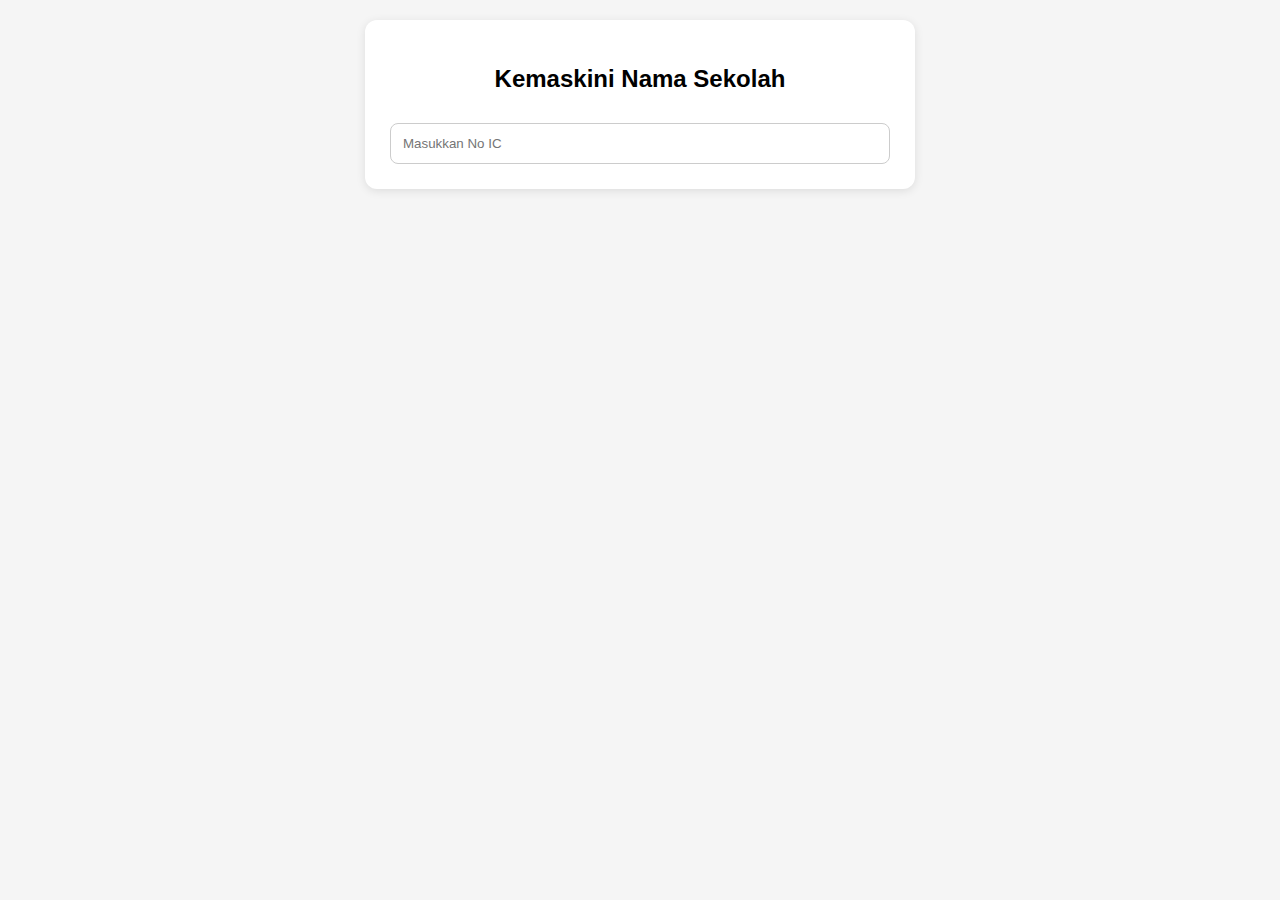
<file: updatesekolah.html>
<!DOCTYPE html>
<html lang="ms">
<head>
<meta charset="UTF-8">
<meta name="viewport" content="width=device-width, initial-scale=1.0">
<title>Update Sekolah OWL</title>

<style>
body {
  font-family: Arial, sans-serif;
  background: #f5f5f5;
  margin: 0;
  padding: 20px;
}

.container {
  max-width: 500px;
  margin: auto;
  background: white;
  padding: 25px;
  border-radius: 12px;
  box-shadow: 0 2px 10px rgba(0,0,0,0.1);
}

h2 {
  text-align: center;
}

input, button {
  width: 100%;
  padding: 12px;
  margin-top: 10px;
  border-radius: 8px;
  border: 1px solid #ccc;
  box-sizing: border-box;
}

button {
  background: black;
  color: white;
  cursor: pointer;
}

button:hover {
  opacity: 0.9;
}

.info {
  margin-top: 20px;
  padding: 15px;
  background: #f1f1f1;
  border-radius: 8px;
  display: none;
}

.error {
  color: red;
  margin-top: 10px;
}

.success {
  color: green;
  margin-top: 10px;
}
</style>
</head>
<body>

<div class="container">
  <h2>Kemaskini Nama Sekolah</h2>

  <input type="text" id="ic" placeholder="Masukkan No IC">

  <div class="info" id="infoBox">
    <p><strong>Nama:</strong> <span id="name"></span></p>
    <p><strong>Kelab:</strong> <span id="club"></span></p>
    <p><strong>Kategori:</strong> <span id="category"></span></p>
    <p><strong>Negeri:</strong> <span id="state"></span></p>

    <input type="text" id="school" placeholder="Nama Sekolah">

    <button onclick="submitForm()">Hantar</button>
  </div>

  <div id="message"></div>
</div>

<script>
const API_URL = "https://script.google.com/macros/s/XXXXX/exec";";

const icInput = document.getElementById('ic');
const infoBox = document.getElementById('infoBox');
const message = document.getElementById('message');

let currentIc = '';

icInput.addEventListener('input', async () => {
  const ic = icInput.value.trim();

  message.innerHTML = '';
  infoBox.style.display = 'none';

  if (ic.length < 6) return;

  try {
    const res = await fetch(`${API_URL}?ic=${encodeURIComponent(ic)}`);
    const data = await res.json();

    if (data.duplicate) {
      message.innerHTML = `<div class="error">${data.message}</div>`;
      return;
    }

    if (!data.success) {
      message.innerHTML = `<div class="error">${data.message}</div>`;
      return;
    }

    currentIc = ic;

    document.getElementById('name').textContent = data.name;
    document.getElementById('club').textContent = data.club;
    document.getElementById('category').textContent = data.category;
    document.getElementById('state').textContent = data.state;

    infoBox.style.display = 'block';

  } catch (err) {
    message.innerHTML = `<div class="error">Ralat sambungan.</div>`;
  }
});

async function submitForm() {
  const school = document.getElementById('school').value.trim();

  if (!school) {
    message.innerHTML = `<div class="error">Sila isi nama sekolah.</div>`;
    return;
  }

  try {
    const res = await fetch(API_URL, {
      method: 'POST',
      body: JSON.stringify({
        ic: currentIc,
        school: school
      })
    });

    const data = await res.json();

    if (data.success) {
      message.innerHTML = `<div class="success">${data.message}</div>`;
      infoBox.style.display = 'none';
      icInput.value = '';
      document.getElementById('school').value = '';
    } else {
      message.innerHTML = `<div class="error">${data.message}</div>`;
    }

  } catch (err) {
    message.innerHTML = `<div class="error">Ralat semasa submit.</div>`;
  }
}
</script>

</body>
</html>
</file>
<file: daftar.css>
/* =========================
   GLOBAL
========================= */
body {
  font-family: Arial, sans-serif;
  margin: 0;
  background:
    linear-gradient(
      rgba(245, 247, 250, 0.85),
      rgba(245, 247, 250, 0.95)
    ),
    url("festival-bg.png") center / cover no-repeat fixed;
}

/* =========================
   FORM WRAPPER
========================= */
.form-wrapper {
  max-width: 480px;
  margin: 30px auto;
  padding: 20px;
  background: rgba(235, 242, 252, 0.96);
  border-radius: 14px;
  box-shadow: 0 14px 30px rgba(47, 95, 170, 0.18);
}
/* LOGO BAR – satu baris */
.logo-bar{
  display:flex;
  justify-content:center;
  align-items:center;
  gap:6px;
  margin-bottom:10px;
  flex-wrap:nowrap;
  overflow-x:auto;
}

/* TAJUK FESTIVAL */
.festival-title{
  font-size:22px;
  font-weight:bold;
  text-align:center;
  margin:11px 0 16px;
}

/* =========================
   LABEL & INPUT
========================= */
label {
  display: block;
  margin-top: 15px;
  font-weight: bold;
}

label small {
  display: block;
  font-size: 13px;
  font-weight: normal;
  color: #555;
  margin-top: 4px;
}

input,
select,
textarea,
button {
  width: 100%;
  padding: 10px;
  margin-top: 5px;
  border-radius: 6px;
  border: 1px solid #ccc;
  box-sizing: border-box;
}

/* =========================
   SELECT KHAS (JENIS PENDAFTARAN)
========================= */
#jenisPendaftaran {
  background-color: #f3f7ff;
  border: 1px solid #2f5faa;
  font-weight: 600;
}

/* =========================
   BUTTON
========================= */
button {
  margin-top: 20px;
  background: #2f5faa;
  color: white;
  border: none;
  font-size: 16px;
  padding: 12px;
  border-radius: 8px;
  cursor: pointer;
}

button:hover {
  background: #244a88;
}

/* =========================
   NOTE
========================= */
.note {
  font-size: 14px;
  color: #555;
  background: #f7f7f7;
  padding: 10px;
  border-left: 4px solid #c9a24d;
  margin-bottom: 12px;
}

/* =========================
   BANK INFO
========================= */
.bank-info {
  margin-top: 18px;
  padding: 12px;
  background: #f8f8f8;
  border-left: 4px solid #2f5faa;
  font-size: 14px;
  line-height: 1.6;
}

/* =========================
   (LEGACY – TAK DIGUNAKAN SEKARANG)
   Selamat biarkan, tak rosakkan apa-apa
========================= */
.baju-pilihan {
  display: flex;
  flex-direction: column;
  gap: 10px;
  margin-top: 8px;
}

.baju-card {
  display: flex;
  align-items: center;
  gap: 8px;
  padding: 6px 8px;
  margin-bottom: 6px;
  border: 1px solid #ddd;
  border-radius: 8px;
  cursor: pointer;
  background: #fafafa;
  transition: all 0.2s ease;
}

.baju-card input[type="radio"] {
  transform: scale(0.85);
  margin: 0;
}

.baju-card strong {
  font-size: 13px;
  font-weight: 600;
}

.baju-card small {
  display: none;
}

.baju-card:hover {
  border-color: #2f5faa;
  background: #f3f7ff;
}

.baju-card input[type="radio"]:checked {
  accent-color: #2f5faa;
}

/* =========================
   SELECT – VISUAL PERINGATAN
========================= */

/* default */
select {
  color: #333;
  border-color: #ccc;
}

/* option placeholder */
select option[value=""] {
  color: #c0392b;
}

/* bila masih “Tidak Pilih” */
select:has(option[value=""]:checked) {
  color: #c0392b;
  border-color: #e74c3c;
}

/* bila dah pilih option sebenar */
select:not(:has(option[value=""]:checked)) {
  color: #333;
  border-color: #ccc;
}

/* focus */
select:focus {
  border-color: #2f5faa;
  outline: none;
}

.btn-submit{
  width:100%;
  padding:14px;
  background:#2f5faa;
  color:#fff;
  font-size:16px;
  border:none;
  border-radius:8px;
  cursor:pointer;
}


.btn-submit{
  width:100%;
  padding:14px;
  background:#2f5faa;
  color:#fff;
  font-size:16px;
  border:none;
  border-radius:8px;
  cursor:pointer;
}

/* =========================
   SAIZ BAJU GRID
========================= */
.size-group{
  margin-top:10px;
}

.size-title{
  font-weight:600;
  margin:10px 0 4px;
}

.size-grid {
  display: grid;
  grid-template-columns: repeat(3, 1fr);
  gap: 8px 12px;
  margin-bottom: 12px;
}

.size-grid label{
  display: flex;
  align-items: center;
  gap: 8px;
  font-weight: normal;
}

input[type="radio"]{
  width: auto;
}

.note {
  background: white;
  padding: 16px;
  border-radius: 10px;
  margin-bottom: 20px;
  box-shadow: 0 2px 6px rgba(0,0,0,0.08);
  border-left: 5px solid #2b6cb0;
  font-size: 14px;
  line-height: 1.6;
}

.note p {
  margin: 0 0 10px;
}

.note p:last-child {
  margin-bottom: 0;
}


.card{
  background:white;
  padding:20px;
  border-radius:10px;
  margin-bottom:20px;
  box-shadow:0 2px 6px rgba(0,0,0,0.1);
}

.card-peserta{
  background:#fff7d6;   /* kuning lembut */
  border:2px solid #e0b200;
}
/* KECILKAN TAJUK FESTIVAL */

footer{
  text-align:center;
  font-size:10px;
  color:#666;
  margin:20px 0 8px;
  line-height:1.3;
}

footer p{
  margin:2px 0;
}


.bank-info{
  background:#f8f8f8;
  padding:12px;
  border-left:4px solid #2f5faa;
  font-size:14px;
  line-height:1.6;
  margin-bottom:10px;
}

.desc-merah{
  display:block;
  color:#c0392b;
  font-size:13px;
  margin:4px 0 10px;
}

.tajuk-peserta{
  font-size:20px;
}

.card h2{
  font-size:20px;
}

.btn-home{
  display:inline-block;
  margin-top:15px;
  padding:10px 16px;
  background:#555;
  color:white;
  text-decoration:none;
  border-radius:8px;
  font-weight:bold;
}

.btn-home:hover{
  background:#333;
}

.btn-daftar{
  background:#1e7a4f;
  color:white;
  border:none;
  padding:10px 16px;
  border-radius:8px;
  font-weight:bold;
  cursor:pointer;
}

.btn-home,
.btn-daftar{
  transition:0.3s;
}

.btn-daftar:hover{
  background:#155c3b;
}


#spinner{
  width:16px;
  height:16px;
  border:3px solid #fff;
  border-top:3px solid transparent;
  border-radius:50%;
  display:inline-block;
  margin-left:8px;
  animation:spin 1s linear infinite;
}

@keyframes spin{
  from{ transform:rotate(0deg); }
  to{ transform:rotate(360deg); }
}

.note h2{
  text-align:center;
  margin-bottom:15px;
  color:#0b4da2;
  font-size:15px;   /* kecilkan saiz teks */
}


.section-box {
  margin-top: 40px;
  padding-top: 30px;
  border-top: 3px solid #444;
}



.size-grid {
  display: grid;
  grid-template-columns: repeat(3, 1fr);
  gap: 15px;
}

.size-item {
  background: #f4f6f8;
  padding: 12px;
  border-radius: 8px;
}

.size-item label {
  display: block;
  font-weight: 600;
  margin-bottom: 6px;
}

.size-item input {
  width: 100%;
  padding: 8px;
  border: 1px solid #ccc;
  border-radius: 6px;
}


.note strong{
  font-weight:700;
  color:#0b4da2;
}

.note p{
  margin-bottom:6px;
}

.note strong{
  color:#0b4da2;
  font-weight:700;
}
</file>
<file: style.css>
/* =====================
   ROOT
===================== */
:root {
  --biru: #375395;
  --emas: #c9a24d;
}

/* =====================
   RESET
===================== */
* {
  box-sizing: border-box;
  font-family: system-ui, Arial, sans-serif;
}

html, body {
  margin: 0;
  padding: 0;
}

/* =====================
   BACKGROUND UTAMA
===================== */
body {
  background:
    linear-gradient(rgba(0,0,0,0.35), rgba(0,0,0,0.55)),
    url("festival-bg.webp") center / cover no-repeat fixed;
}
/* =====================
   HEADER
===================== */
header {
  position: sticky;
  top: 0;
  z-index: 100;
  padding-top: calc(20px + env(safe-area-inset-top));
  padding-bottom: 8px;
}

/* =====================
   WRAPPER (GLASS CARD)
===================== */
.wrapper {
  max-width: 480px;
  margin: 0 auto 60px;
  padding: 20px;
  text-align: center;

  background: rgba(80,130,200,0.22);
  backdrop-filter: blur(2px);
  -webkit-backdrop-filter: blur(2px);

  border-radius: 24px;
  border: 1px solid rgba(255,255,255,0.35);
  box-shadow: 0 30px 60px rgba(0,0,0,0.35);
}

/* =====================
   LOGO PENAJA
===================== */
.logo-area {
  padding: 2px 0 6px;
}
.header-logos{
  display:grid;
  grid-template-columns:repeat(3, 1fr);
  gap:18px;
  max-width:360px;
  margin:20px auto;
  justify-items:center;
  align-items:center;
}

.header-logos img{
  max-height:70px;
  width:auto;
  object-fit:contain;
}
/* =====================
   TITLE
===================== */
h1 {
  font-family: 'Alfa Slab One', cursive;
  color: var(--emas);
  margin: 12px 0 16px;
  text-shadow: 0 3px 8px rgba(0,0,0,0.5);
}

.festival-title {
  color: #f5c542; /* emas utama */
  text-shadow:
    0 1px 0 #ffe8a3,   /* highlight atas */
    0 2px 0 #f3c94b,
    0 3px 0 #d4a017,
    0 4px 0 #b88900,
    0 6px 10px rgba(0,0,0,0.9); /* bayang jatuh */
}

.festival-title {
  font-size: 22px;   /* cuba 22–26 */
  font-weight: 900;
  color: #f5c542;
  text-shadow:
    0 1px 0 #ffe8a3,
    0 2px 0 #f3c94b,
    0 3px 0 #d4a017,
    0 4px 0 #b88900,
    0 6px 10px rgba(0,0,0,0.9);
}
/* =====================
   EVENT INFO
===================== */
.event-info {
  color: #f1f1f1;
  line-height: 1.6;
}

.event-info.under-title {
  padding-bottom: 16px;
  border-bottom: 1px dashed rgba(255,255,255,0.4);
  margin-bottom: 20px;
}

/* =====================
   ORGANIZER
===================== */
.organizer {
  color: #eaf3ff;
  font-size: 24px;
  font-weight: 800;
}

/* =====================
   PENDAFTARAN (✔ DIBETULKAN)
===================== */
#pendaftaran-info {
  color: #f4f9ff;
   text-shadow: 0 1px 4px rgba(0,0,0,0.35);
  font-weight: 800;
  text-shadow:
    0 2px 4px rgba(0,0,0,0.85),
    0 0 14px rgba(0,0,0,0.6);
}

/* =====================
   COUNTDOWN
===================== */
.countdown-box {
  margin: 28px 0;
  padding: 18px;
  border-radius: 18px;

  background: rgba(120,170,220,0.45);
  backdrop-filter: blur(14px);
  -webkit-backdrop-filter: blur(14px);

  box-shadow: 0 8px 20px rgba(0,0,0,0.18);
}

.countdown-title {
  font-weight: 600;
  margin-bottom: 14px;
}
.countdown-title {
  font-weight: 600;
  margin-bottom: 14px;
  color: #fff;
  text-shadow: 0 1px 4px rgba(0,0,0,0.8);
}

.countdown span {
  color: #fff;
  text-shadow: 0 2px 6px rgba(0,0,0,0.9);
}

.countdown small {
  color: #fff;
  opacity: 0.9;
}


.countdown {
  display: flex;
  justify-content: center;
  gap: 14px;
}

.countdown div {
  min-width: 64px;
}

.countdown span {
  display: block;
  font-size: 26px;
  font-weight: 700;
}

.countdown small {
  font-size: 12px;
  opacity: 0.85;
}

/* =====================
   BUTTON / CARD
===================== */
.card {
  display: flex;
  align-items: center;
  gap: 14px;
  padding: 16px;
  margin-bottom: 14px;
  border-radius: 18px;

  background: rgba(120,170,220,0.45);
  backdrop-filter: blur(14px);
  -webkit-backdrop-filter: blur(14px);

  color: #0f1f3a;
  font-weight: 600;
  text-decoration: none;

  box-shadow: 0 6px 18px rgba(0,0,0,0.15);
  transition: transform 0.2s ease, background 0.2s ease;
}

.card:hover {
  background: rgba(55,83,149,0.9);
  color: #fff;
  transform: translateY(-3px);
}

.card img {
  width: 46px;
  height: 46px;
  object-fit: contain;
  flex-shrink: 0;
}

.card span {
  flex: 1;
  text-align: left;
}

/* =====================
   URUSETIA
===================== */
.urusetia-card {
  margin: 20px auto;
  max-width: 420px;
  border-radius: 18px;

  background: rgba(120,170,220,0.45);
  backdrop-filter: blur(14px);
  -webkit-backdrop-filter: blur(14px);

  box-shadow: 0 8px 20px rgba(0,0,0,0.18);
}
.status-text,
.status-text small {
  color: #fff;
}


.urusetia-header {
  display: flex;
  align-items: center;
  gap: 12px;
  padding: 16px 18px;
  border-bottom: 1px solid rgba(255,255,255,0.25);
}
.urusetia-header,
.urusetia-title {
  color: #fff;
}
.event-details strong {
  color: #e6e6e6;
  text-shadow:
    0 1px 0 #ffffff,
    0 2px 0 #bfbfbf,
    0 3px 0 #8c8c8c,
    0 4px 8px rgba(0,0,0,0.9);
}

.urusetia-header img {
  width: 36px;
  height: 36px;
}

.urusetia-body {
  padding: 14px 18px 18px;
}

.urusetia-title {
  font-size: 14px;
  margin-bottom: 6px;
}

.urusetia-buttons {
  display: flex;
  gap: 6px;
  flex-wrap: wrap;
}

.urusetia-buttons a {
  flex: 1;
  padding: 6px 10px;
  font-size: 14px;
  background: rgba(255,255,255,0.25);
  border-radius: 10px;
  text-decoration: none;
  color: #000;
  font-weight: 600;
}
.back-home {
  display: inline-block;
  padding: 12px 22px;
  background: #375395;
  color: #fff;
  text-decoration: none;
  border-radius: 6px;
  font-weight: bold;
}

.back-home:hover {
  background: #2c4275;
}
/* =====================
   FOOTER
===================== */
footer {
  font-size: 10px;
  margin-top: 20px;
  color: #fff;
}
.payment-deadline{
  margin-top:14px;
  background:#fee2e2;
  border-left:6px solid #dc2626;
  padding:16px;
  border-radius:8px;
  font-weight:900;
  font-size:1.15rem;
  color:#7f1d1d;
}

/* =====================
   MOBILE
===================== */
@media (max-width: 480px) {
   
  h1 { font-size: 26px; }
  .countdown span { font-size: 22px; }

  header {
    padding-top: calc(24px + env(safe-area-inset-top));
  }
}

.event-details {
  margin-top: 6px;
  font-size: 16px;
  line-height: 1.5;
  color: #fff;   /* PUTIH */
  text-shadow: 0 1px 4px rgba(0,0,0,0.8); /* bagi jelas atas bg gelap */
}

/* ===== MODAL BAJU ===== */
.modal {
  display: none;              /* default tutup */
  position: fixed;
  z-index: 9999;
  left: 0;
  top: 0;
  width: 100%;
  height: 100%;
  background: rgba(0,0,0,0.6);

  /* center content */
  display: none;
  justify-content: center;
  align-items: center;
}

.modal-content {
  background: #ffffff;
  padding: 20px;
  border-radius: 12px;
  max-width: 90%;
  max-height: 90%;
  text-align: center;
  position: relative;
}

.baju-img {
  width: 90%;
  max-width: 400px;
  height: auto;
}

/* X tutup */
.close {
  position: absolute;
  top: 10px;
  right: 15px;
  font-size: 28px;
  font-weight: bold;
  cursor: pointer;
}

/* TABLET */
@media (min-width: 768px) {
  .wrapper {
    max-width: 720px;
    margin: 0 auto;
    padding: 24px;
  }
}

/* DESKTOP */
@media (min-width: 1024px) {
  .wrapper {
    max-width: 900px;
    margin: 0 auto;
    padding: 30px;
  }

  .card {
    font-size: 18px;
  }

  .card img {
    width: 48px;
    height: 48px;
  }

  .countdown {
    grid-template-columns: repeat(4, 1fr);
    gap: 20px;
  }

  body {
    background-attachment: fixed;
  }
}

.event-info strong {
  font-weight: 800;
}


.wrapper {
  margin: 0 auto 6px;
}


.blink-text {
  color: red;
  font-weight: bold;
  animation: blink 1s infinite;
}

@keyframes blink {
  50% {
    opacity: 0;
  }
}
</file>
